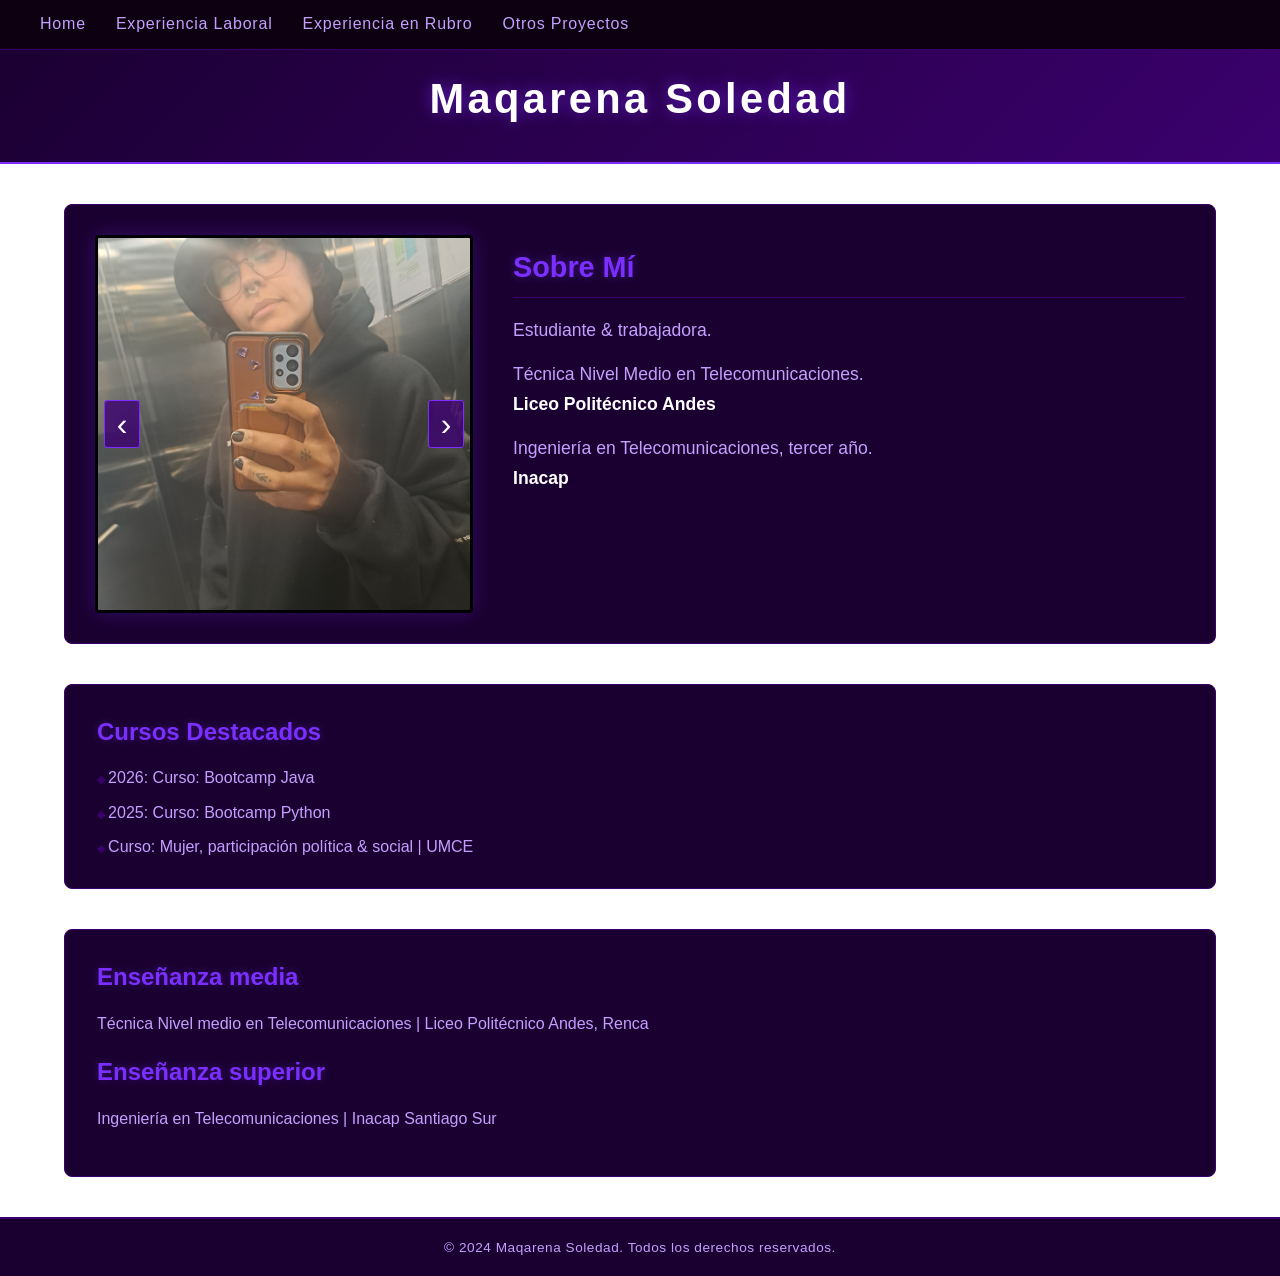
<file: index.html>
<!DOCTYPE html>
<html lang="es">
<head>
  <meta charset="UTF-8">
  <meta name="viewport" content="width=device-width, initial-scale=1.0">
  <title>Curriculum - Maqarena Soledad</title>
  <link rel="stylesheet" href="./estilos.css" type="text/css">
</head>

<body>

  <header>
    <nav>
      <ul>
        <li><a href="./index.html">Home</a></li>
        <li><a href="./experiencialaboral.html">Experiencia Laboral</a></li>
        <li><a href="./experienciaenrubro.html">Experiencia en Rubro</a></li>
        <li><a href="./otrosproyectos.html">Otros Proyectos</a></li>
      </ul>
    </nav>
    <h1>Maqarena Soledad</h1>
  </header>

  <main>

    <!-- SECCIÓN PRINCIPAL: carrusel + sobre mí en tabla -->
    <section class="hero-section">
      <div class="hero-table">

        <!-- Columna izquierda: carrusel -->
        <div class="hero-left">
          <div class="carousel">
            <div class="slides" id="slides">
              <div class="slide">
                <img src="./foto2.jpg" alt="Mi foto profesional">
              </div>
              <div class="slide">
                <img src="./foto1.jpg" alt="Proyecto 1">
              </div>
                <div class="slide">
                <img src="./foto3.jpg" alt="Proyecto 1">
              </div>
            </div>
            <button class="btn-prev" onclick="move(-1)">&#8249;</button>
            <button class="btn-next" onclick="move(1)">&#8250;</button>
          </div>
        </div>

        <!-- Columna derecha: Sobre mí -->
        <div class="hero-right">
          <h2>Sobre Mí</h2>
          <p>Estudiante &amp; trabajadora.</p>
          <p>Técnica Nivel Medio en Telecomunicaciones.<br>
             <span class="school">Liceo Politécnico Andes</span></p>
          <p>Ingeniería en Telecomunicaciones, tercer año.<br>
             <span class="school">Inacap</span></p>
        </div>

      </div>
    </section>

    <!-- Cursos destacados -->
    <section class="card-section">
      <h2>Cursos Destacados</h2>
      <ul>
        <li><a href="./restapi.html">2026: Curso: Bootcamp Java</a></li>

        <li><a href="#">2025: Curso: Bootcamp Python</a></li>

        <li><a href="#">Curso: Mujer, participación política &amp; social | UMCE</a></li>
      </ul>
    </section>

    <!-- Diplomas -->
    <section class="card-section">
      <h2>Enseñanza media</h2>
      <p>Técnica Nivel medio en Telecomunicaciones | Liceo Politécnico Andes, Renca</p>
      <h2>Enseñanza superior</h2>
      <p>Ingeniería en Telecomunicaciones | Inacap Santiago Sur</p>
    </section>

  </main>

  <footer>
    <p>&copy; 2024 Maqarena Soledad. Todos los derechos reservados.</p>
  </footer>

  <script src="./carousel.js"></script>
</body>
</html>
</file>
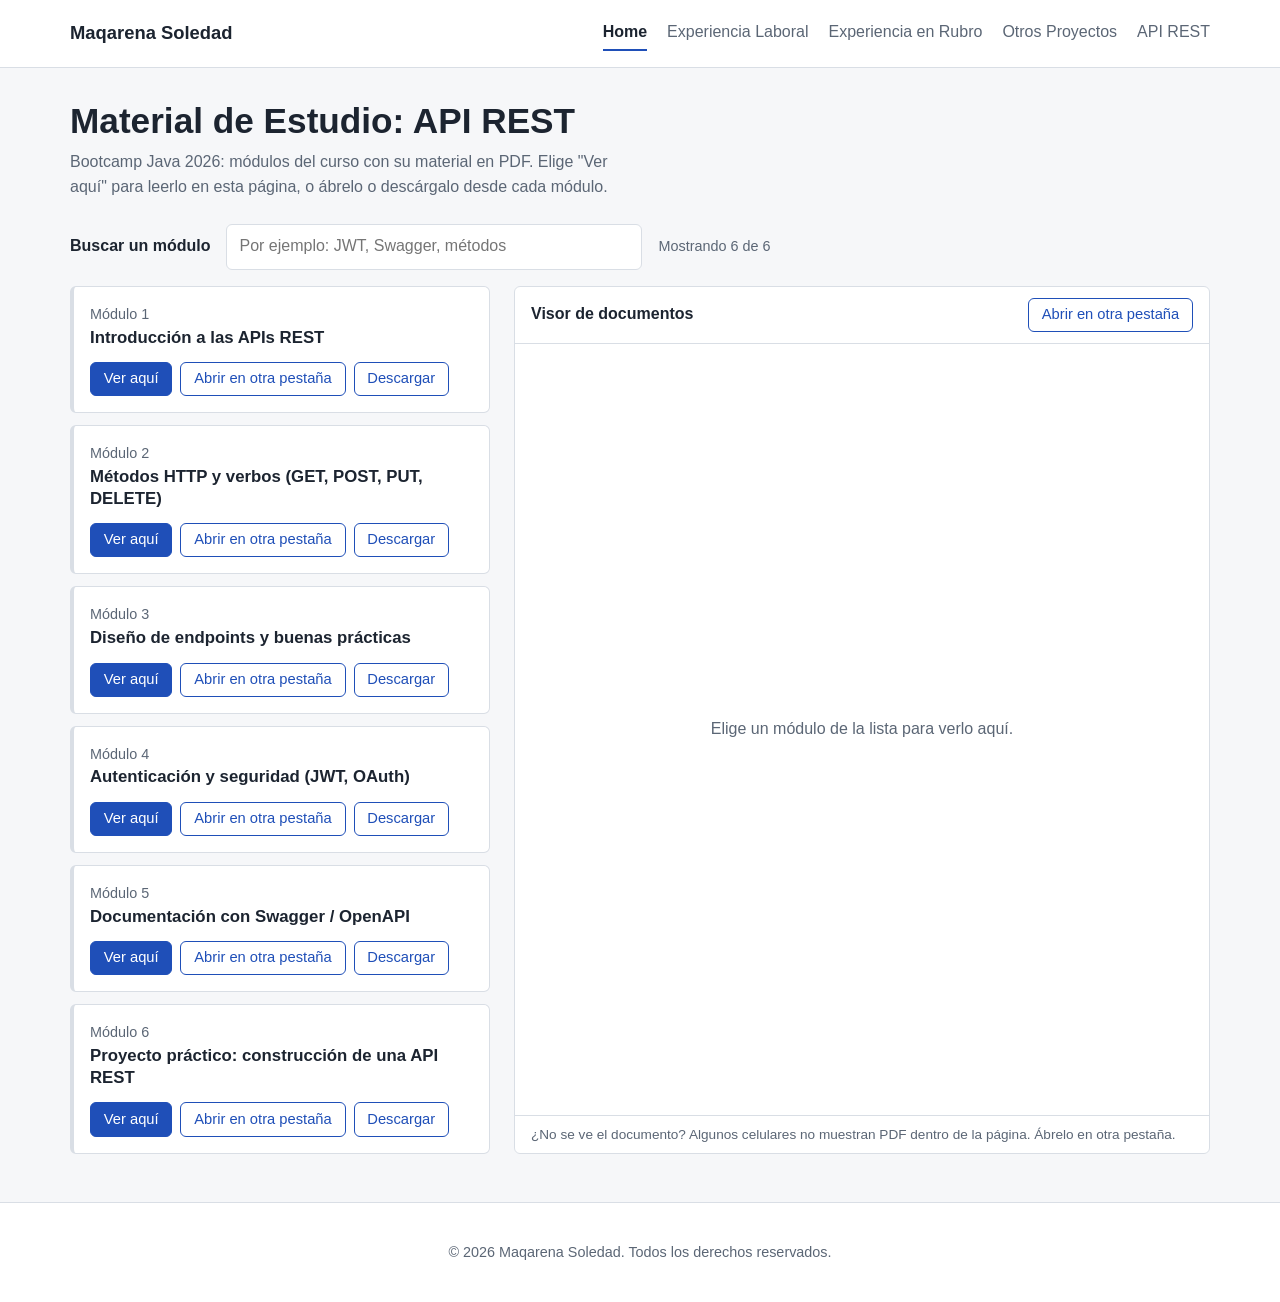
<file: pdfs/index.html>
<!DOCTYPE html>
<html lang="es">
<head>
    <meta charset="UTF-8">
    <meta name="viewport" content="width=device-width, initial-scale=1.0">
    <title>API REST - Material de Estudio - Maqarena Soledad</title>
    <style>
        :root {
            --bg: #f6f7f9;
            --surface: #ffffff;
            --ink: #1c2430;
            --muted: #5b6675;
            --line: #d9dee5;
            --accent: #1f4fb8;
        }

        * { box-sizing: border-box; }

        html { color-scheme: light; }

        body {
            margin: 0;
            background: var(--bg);
            color: var(--ink);
            font: 16px/1.55 "Segoe UI", Roboto, "Helvetica Neue", Arial, sans-serif;
        }

        a { color: var(--accent); }

        :focus-visible {
            outline: 3px solid var(--accent);
            outline-offset: 2px;
        }

        .wrap { max-width: 1180px; margin: 0 auto; }

        /* ---------- Encabezado y navegación ---------- */
        .site-header {
            background: var(--surface);
            border-bottom: 1px solid var(--line);
        }

        .site-header .wrap {
            display: flex;
            flex-wrap: wrap;
            align-items: center;
            justify-content: space-between;
            gap: 0.75rem 2rem;
            padding: 1rem 1.25rem;
        }

        .brand {
            font-weight: 700;
            font-size: 1.15rem;
            color: var(--ink);
            text-decoration: none;
        }

        .site-nav ul {
            list-style: none;
            margin: 0;
            padding: 0;
            display: flex;
            flex-wrap: wrap;
            gap: 0.25rem 1.25rem;
        }

        .site-nav a {
            display: inline-block;
            padding: 0.25rem 0;
            color: var(--muted);
            text-decoration: none;
            border-bottom: 2px solid transparent;
        }

        .site-nav a:hover { color: var(--ink); }

        .site-nav a[aria-current="page"] {
            color: var(--ink);
            font-weight: 600;
            border-bottom-color: var(--accent);
        }

        /* ---------- Contenido ---------- */
        .page { padding: 2rem 1.25rem 3rem; }

        h1 {
            margin: 0 0 0.5rem;
            font-size: clamp(1.6rem, 3vw, 2.2rem);
            line-height: 1.2;
        }

        .intro {
            margin: 0 0 1.5rem;
            max-width: 62ch;
            color: var(--muted);
        }

        .toolbar {
            display: flex;
            flex-wrap: wrap;
            align-items: center;
            gap: 0.5rem 1rem;
            margin-bottom: 1rem;
        }

        .toolbar label { font-weight: 600; }

        .toolbar input {
            flex: 1 1 16rem;
            max-width: 26rem;
            padding: 0.6rem 0.75rem;
            font: inherit;
            color: var(--ink);
            background: var(--surface);
            border: 1px solid var(--line);
            border-radius: 6px;
        }

        .count {
            margin: 0;
            font-size: 0.9rem;
            color: var(--muted);
        }

        .layout {
            display: grid;
            grid-template-columns: minmax(0, 420px) minmax(0, 1fr);
            gap: 1.5rem;
            align-items: start;
        }

        /* ---------- Lista de documentos ---------- */
        .docs {
            list-style: none;
            margin: 0;
            padding: 0;
            display: grid;
            gap: 0.75rem;
        }

        .doc {
            padding: 1rem;
            background: var(--surface);
            border: 1px solid var(--line);
            border-left: 4px solid var(--line);
            border-radius: 6px;
        }

        .doc[data-active="true"] { border-left-color: var(--accent); }

        .doc[hidden] { display: none; }

        .doc-modulo {
            margin: 0;
            font-size: 0.9rem;
            color: var(--muted);
        }

        .doc-titulo {
            margin: 0.1rem 0 0;
            font-size: 1.05rem;
            line-height: 1.3;
        }

        .doc-desc {
            margin: 0.4rem 0 0;
            font-size: 0.95rem;
            color: var(--muted);
        }

        .actions {
            display: flex;
            flex-wrap: wrap;
            gap: 0.5rem;
            margin-top: 0.85rem;
        }

        .btn {
            display: inline-block;
            padding: 0.45rem 0.8rem;
            font: inherit;
            font-size: 0.92rem;
            line-height: 1.2;
            color: var(--accent);
            text-decoration: none;
            background: var(--surface);
            border: 1px solid var(--accent);
            border-radius: 6px;
            cursor: pointer;
        }

        .btn:hover { background: #eaf0fb; }

        .btn-primary {
            color: #ffffff;
            background: var(--accent);
        }

        .btn-primary:hover { background: #173e94; }

        .empty {
            margin: 0;
            padding: 1rem;
            color: var(--muted);
            background: var(--surface);
            border: 1px dashed var(--line);
            border-radius: 6px;
        }

        /* ---------- Visor ---------- */
        .viewer {
            position: sticky;
            top: 1rem;
            display: flex;
            flex-direction: column;
            height: calc(100vh - 2rem);
            min-height: 420px;
            overflow: hidden;
            background: var(--surface);
            border: 1px solid var(--line);
            border-radius: 6px;
        }

        .viewer-bar {
            display: flex;
            flex-wrap: wrap;
            align-items: center;
            justify-content: space-between;
            gap: 0.5rem 1rem;
            padding: 0.7rem 1rem;
            border-bottom: 1px solid var(--line);
        }

        .viewer-title {
            margin: 0;
            font-size: 1rem;
        }

        .viewer-title:focus { outline: none; }

        .viewer-frame {
            flex: 1;
            width: 100%;
            border: 0;
            background: #eef0f3;
        }

        .viewer-frame[hidden] { display: none; }

        .viewer-empty {
            flex: 1;
            display: grid;
            place-items: center;
            padding: 2rem;
            text-align: center;
            color: var(--muted);
        }

        .viewer-empty[hidden] { display: none; }

        .viewer-note {
            margin: 0;
            padding: 0.5rem 1rem;
            font-size: 0.85rem;
            color: var(--muted);
            border-top: 1px solid var(--line);
        }

        .site-footer {
            padding: 1.5rem 1.25rem;
            text-align: center;
            font-size: 0.9rem;
            color: var(--muted);
            border-top: 1px solid var(--line);
            background: var(--surface);
        }

        @media (max-width: 900px) {
            .layout { grid-template-columns: 1fr; }

            .viewer {
                position: static;
                height: 75vh;
            }
        }
    </style>
</head>
<body>

<header class="site-header">
    <div class="wrap">
        <a class="brand" href="index.html">Maqarena Soledad</a>
        <nav class="site-nav" aria-label="Principal">
            <ul>
                <li><a href="index.html">Home</a></li>
                <li><a href="experiencialaboral.html">Experiencia Laboral</a></li>
                <li><a href="experienciaenrubro.html">Experiencia en Rubro</a></li>
                <li><a href="otrosproyectos.html">Otros Proyectos</a></li>
                <li><a href="restapi.html">API REST</a></li>
            </ul>
        </nav>
    </div>
</header>

<main class="wrap page">
    <h1>Material de Estudio: API REST</h1>
    <p class="intro">
        Bootcamp Java 2026: módulos del curso con su material en PDF.
        Elige "Ver aquí" para leerlo en esta página, o ábrelo o descárgalo desde cada módulo.
    </p>

    <div class="toolbar">
        <label for="buscador">Buscar un módulo</label>
        <input id="buscador" type="search" placeholder="Por ejemplo: JWT, Swagger, métodos" autocomplete="off">
        <p class="count" id="contador" aria-live="polite"></p>
    </div>

    <noscript>
        <p class="empty">Para ver la lista de documentos necesitas activar JavaScript en tu navegador.</p>
    </noscript>

    <div class="layout">
        <ol class="docs" id="lista"></ol>

        <section class="viewer" aria-labelledby="visor-titulo">
            <div class="viewer-bar">
                <h2 class="viewer-title" id="visor-titulo" tabindex="-1">Visor de documentos</h2>
                <a class="btn" id="visor-abrir" href="#" target="_blank" rel="noopener" hidden>Abrir en otra pestaña</a>
            </div>
            <div class="viewer-empty" id="visor-vacio">
                <p>Elige un módulo de la lista para verlo aquí.</p>
            </div>
            <iframe class="viewer-frame" id="visor-marco" title="Documento PDF seleccionado" hidden></iframe>
            <p class="viewer-note">¿No se ve el documento? Algunos celulares no muestran PDF dentro de la página. Ábrelo en otra pestaña.</p>
        </section>
    </div>
</main>

<footer class="site-footer">
    <p>&copy; <span id="anio"></span> Maqarena Soledad. Todos los derechos reservados.</p>
</footer>

<script>
    /* ==========================================================
       AQUÍ AGREGAS TUS PDF
       Cada documento es una línea con estos datos:
         modulo:      etiqueta corta (opcional), por ejemplo "Módulo 1"
         titulo:      nombre que se muestra
         archivo:     ruta del PDF dentro de tu repositorio
         descripcion: texto breve (opcional)
       Para agregar otro, copia una línea completa y cambia los datos.
       Consejo: nombra los archivos sin espacios, tildes ni mayúsculas
       (por ejemplo: modulo1-introduccion-api-rest.pdf).
       ========================================================== */
    const DOCUMENTOS = [
        { modulo: "Módulo 1", titulo: "Introducción a las APIs REST",                     archivo: "pdfs/modulo1-introduccion-api-rest.pdf" },
        { modulo: "Módulo 2", titulo: "Métodos HTTP y verbos (GET, POST, PUT, DELETE)",   archivo: "pdfs/modulo2-metodos-http.pdf" },
        { modulo: "Módulo 3", titulo: "Diseño de endpoints y buenas prácticas",           archivo: "pdfs/modulo3-diseno-endpoints.pdf" },
        { modulo: "Módulo 4", titulo: "Autenticación y seguridad (JWT, OAuth)",           archivo: "pdfs/modulo4-autenticacion-seguridad.pdf" },
        { modulo: "Módulo 5", titulo: "Documentación con Swagger / OpenAPI",              archivo: "pdfs/modulo5-swagger-openapi.pdf" },
        { modulo: "Módulo 6", titulo: "Proyecto práctico: construcción de una API REST", archivo: "pdfs/modulo6-proyecto-practico.pdf" }
    ];

    /* ---------- A partir de aquí no necesitas cambiar nada ---------- */

    const lista    = document.getElementById('lista');
    const buscador = document.getElementById('buscador');
    const contador = document.getElementById('contador');
    const visorTitulo = document.getElementById('visor-titulo');
    const visorAbrir  = document.getElementById('visor-abrir');
    const visorMarco  = document.getElementById('visor-marco');
    const visorVacio  = document.getElementById('visor-vacio');

    const prefiereMenosMovimiento = window.matchMedia('(prefers-reduced-motion: reduce)').matches;
    const pantallaAngosta = window.matchMedia('(max-width: 900px)');

    function crear(etiqueta, clase, texto) {
        const nodo = document.createElement(etiqueta);
        if (clase) nodo.className = clase;
        if (texto !== undefined) nodo.textContent = texto;
        return nodo;
    }

    function normalizar(texto) {
        return texto.toLowerCase().normalize('NFD').replace(/[\u0300-\u036f]/g, '');
    }

    function crearBoton(texto, clase) {
        const boton = crear('button', clase, texto);
        boton.type = 'button';
        return boton;
    }

    function crearEnlace(texto, href, extra) {
        const enlace = crear('a', 'btn', texto);
        enlace.href = href;
        if (extra) extra(enlace);
        return enlace;
    }

    const elementos = DOCUMENTOS.map((doc, indice) => {
        const url = encodeURI(doc.archivo);
        const li = crear('li', 'doc');
        li.dataset.texto = normalizar([doc.modulo, doc.titulo, doc.descripcion].filter(Boolean).join(' '));

        if (doc.modulo) li.appendChild(crear('p', 'doc-modulo', doc.modulo));
        li.appendChild(crear('h2', 'doc-titulo', doc.titulo));
        if (doc.descripcion) li.appendChild(crear('p', 'doc-desc', doc.descripcion));

        const acciones = crear('div', 'actions');

        const verAqui = crearBoton('Ver aquí', 'btn btn-primary');
        verAqui.addEventListener('click', () => seleccionar(indice, true));

        const abrir = crearEnlace('Abrir en otra pestaña', url, (a) => {
            a.target = '_blank';
            a.rel = 'noopener';
        });

        const descargar = crearEnlace('Descargar', url, (a) => {
            a.setAttribute('download', '');
        });

        acciones.append(verAqui, abrir, descargar);
        li.appendChild(acciones);
        lista.appendChild(li);
        return li;
    });

    const mensajeVacio = crear('li', 'empty');
    mensajeVacio.hidden = true;
    lista.appendChild(mensajeVacio);

    function seleccionar(indice, desplazar) {
        const doc = DOCUMENTOS[indice];
        const url = encodeURI(doc.archivo);

        elementos.forEach((li, i) => {
            li.dataset.active = String(i === indice);
            if (i === indice) li.setAttribute('aria-current', 'true');
            else li.removeAttribute('aria-current');
        });

        visorTitulo.textContent = doc.modulo ? doc.modulo + ': ' + doc.titulo : doc.titulo;
        visorMarco.src = url;
        visorMarco.title = 'PDF: ' + doc.titulo;
        visorMarco.hidden = false;
        visorVacio.hidden = true;
        visorAbrir.href = url;
        visorAbrir.hidden = false;

        if (desplazar && pantallaAngosta.matches) {
            visorTitulo.scrollIntoView({ behavior: prefiereMenosMovimiento ? 'auto' : 'smooth', block: 'start' });
            visorTitulo.focus({ preventScroll: true });
        }
    }

    function filtrar() {
        const consulta = normalizar(buscador.value.trim());
        let visibles = 0;

        elementos.forEach((li) => {
            const coincide = !consulta || li.dataset.texto.includes(consulta);
            li.hidden = !coincide;
            if (coincide) visibles++;
        });

        if (DOCUMENTOS.length === 0) {
            mensajeVacio.textContent = 'Aún no hay documentos. Agrega tus PDF en la lista DOCUMENTOS de este archivo.';
            mensajeVacio.hidden = false;
            contador.textContent = '';
        } else if (visibles === 0) {
            mensajeVacio.textContent = 'Ningún módulo coincide con "' + buscador.value.trim() + '". Prueba con otra palabra.';
            mensajeVacio.hidden = false;
            contador.textContent = 'Mostrando 0 de ' + DOCUMENTOS.length;
        } else {
            mensajeVacio.hidden = true;
            contador.textContent = 'Mostrando ' + visibles + ' de ' + DOCUMENTOS.length;
        }
    }

    buscador.addEventListener('input', filtrar);
    filtrar();

    // Marca en el menú la página actual
    const paginaActual = location.pathname.split('/').pop() || 'index.html';
    document.querySelectorAll('.site-nav a').forEach((enlace) => {
        if (enlace.getAttribute('href') === paginaActual) enlace.setAttribute('aria-current', 'page');
    });

    document.getElementById('anio').textContent = new Date().getFullYear();
</script>

</body>
</html>
</file>
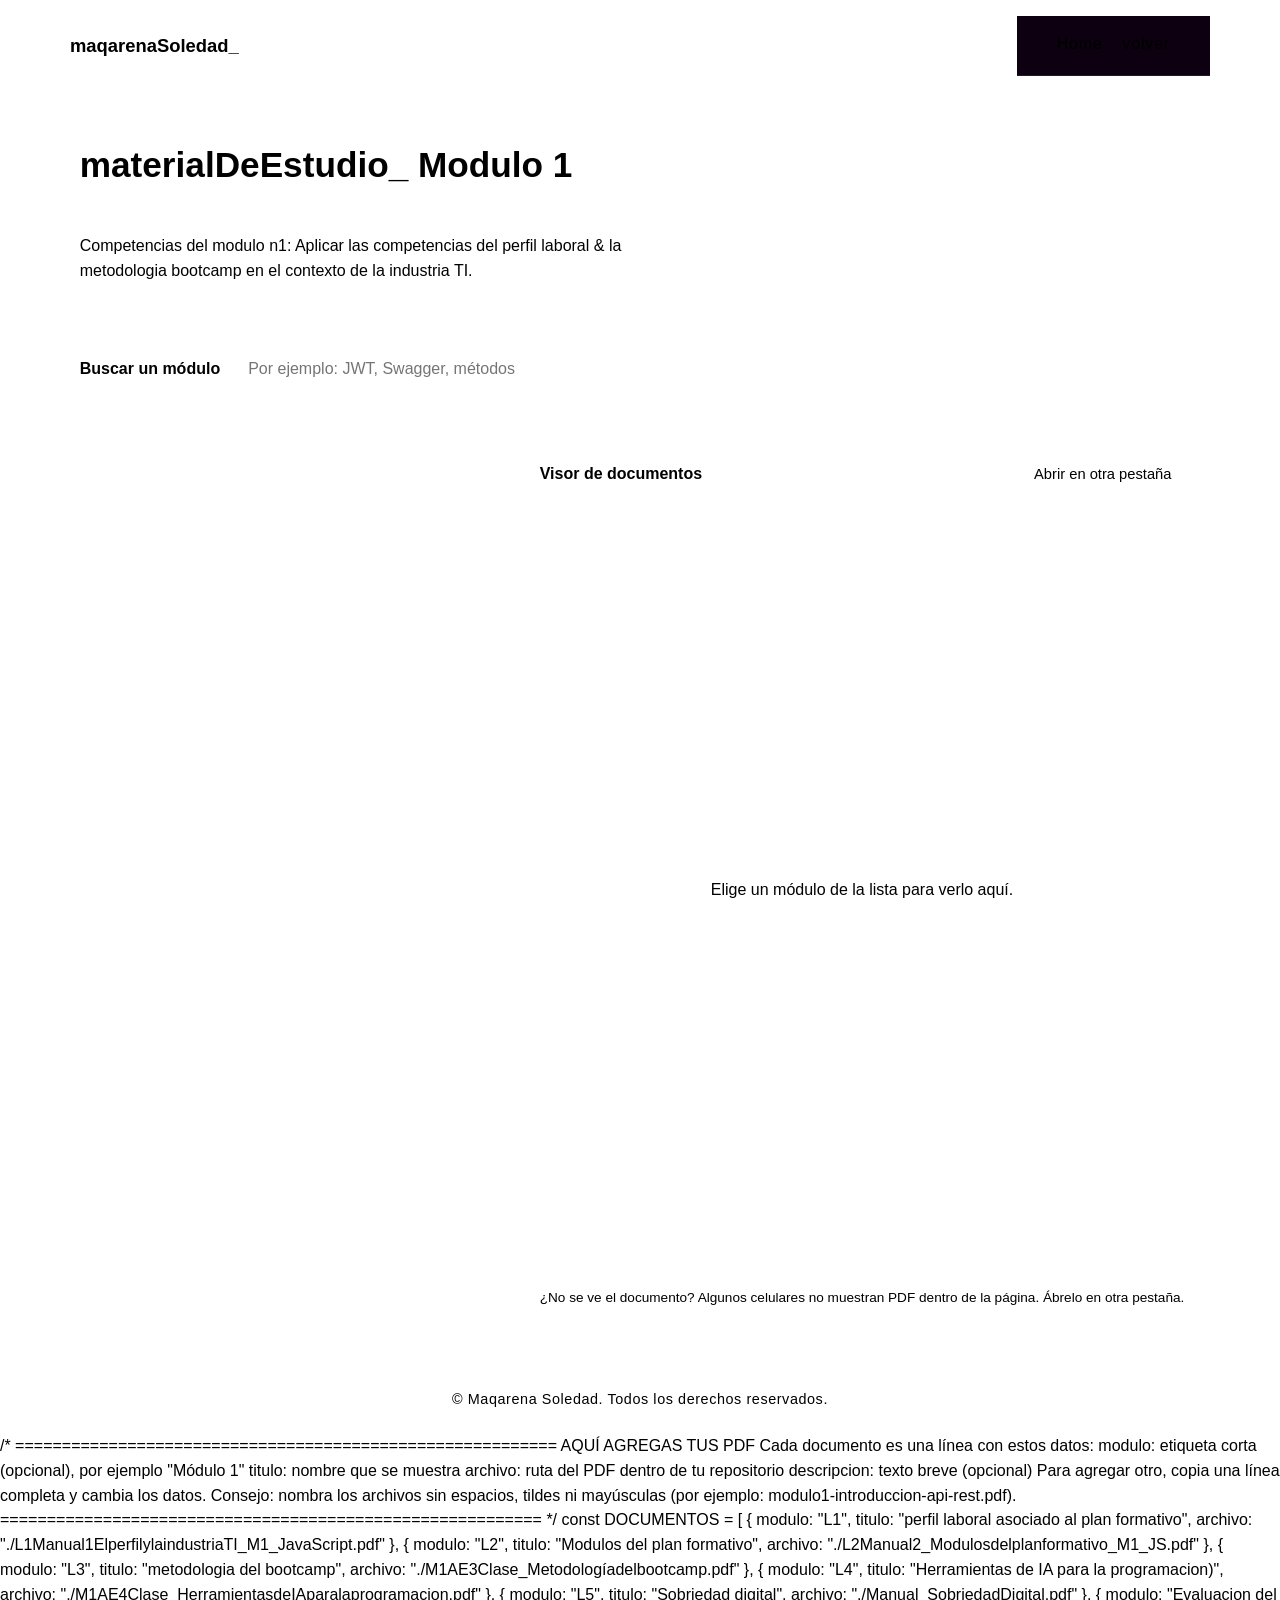
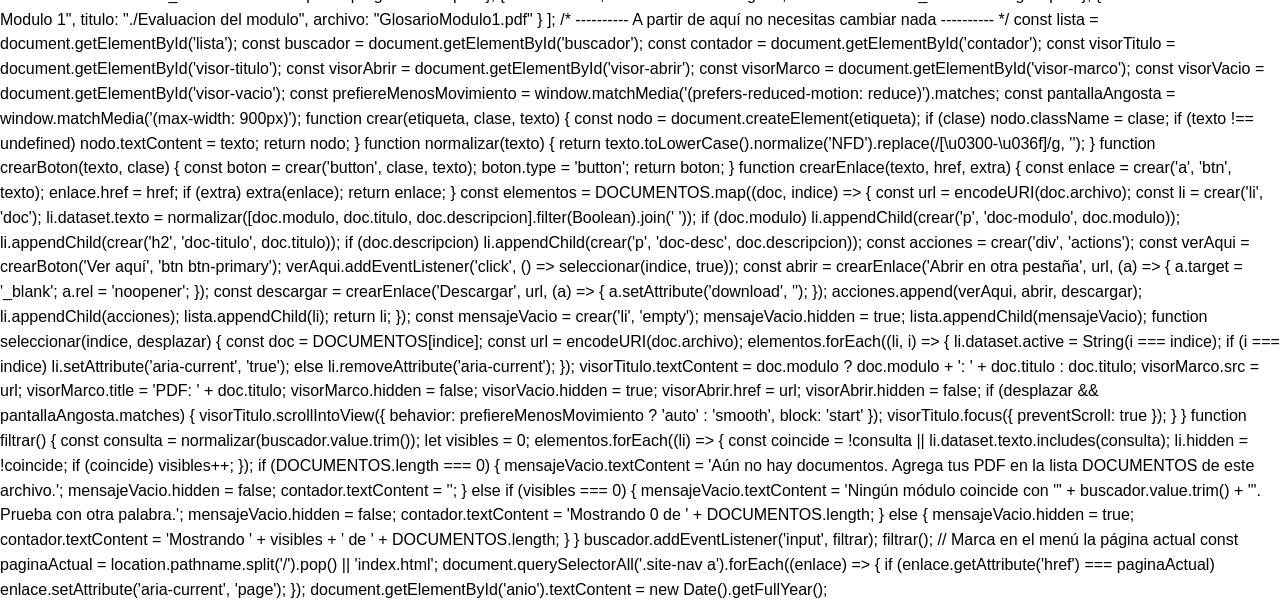
<file: pdfs/modulo1/index.html>
<!DOCTYPE html>
<html lang="es">
<head>
    <meta charset="UTF-8">
    <meta name="viewport" content="width=device-width, initial-scale=1.0">
    <title>API REST - Material de Estudio - Maqarena Soledad</title>
    <link rel="stylesheet" href="../../estilos.css" type="text/css">
</head>
<body>

<header class="site-header">
    <div class="wrap">
        <a class="brand" href="index.html">maqarenaSoledad_</a>
        <nav class="site-nav" aria-label="Principal">
            <ul>
                <li><a href="../../index.html">Home</a></li>
                <li><a href="../../restapi.html">volver</a></li>
            </ul>
        </nav>
    </div>
</header>

<main class="wrap page">
    <h1>materialDeEstudio_ Modulo 1</h1>
    <p class="intro">
       Competencias del modulo n1:
            Aplicar las competencias del perfil laboral & la metodologia bootcamp en el contexto de la industria TI.
    </p>

    <div class="toolbar">
        <label for="buscador">Buscar un módulo</label>
        <input id="buscador" type="search" placeholder="Por ejemplo: JWT, Swagger, métodos" autocomplete="off">
        <p class="count" id="contador" aria-live="polite"></p>
    </div>

    <noscript>
        <p class="empty">Para ver la lista de documentos necesitas activar JavaScript en tu navegador.</p>
    </noscript>

    <div class="layout">
        <ol class="docs" id="lista"></ol>

        <section class="viewer" aria-labelledby="visor-titulo">
            <div class="viewer-bar">
                <h2 class="viewer-title" id="visor-titulo" tabindex="-1">Visor de documentos</h2>
                <a class="btn" id="visor-abrir" href="#" target="_blank" rel="noopener" hidden>Abrir en otra pestaña</a>
            </div>
            <div class="viewer-empty" id="visor-vacio">
                <p>Elige un módulo de la lista para verlo aquí.</p>
            </div>
            <iframe class="viewer-frame" id="visor-marco" title="Documento PDF seleccionado" hidden></iframe>
            <p class="viewer-note">¿No se ve el documento? Algunos celulares no muestran PDF dentro de la página. Ábrelo en otra pestaña.</p>
        </section>
    </div>
</main>

<footer class="site-footer">
    <p>&copy; <span id="anio"></span> Maqarena Soledad. Todos los derechos reservados.</p>
</footer>


    /* ==========================================================
       AQUÍ AGREGAS TUS PDF
       Cada documento es una línea con estos datos:
         modulo:      etiqueta corta (opcional), por ejemplo "Módulo 1"
         titulo:      nombre que se muestra
         archivo:     ruta del PDF dentro de tu repositorio
         descripcion: texto breve (opcional)
       Para agregar otro, copia una línea completa y cambia los datos.
       Consejo: nombra los archivos sin espacios, tildes ni mayúsculas
       (por ejemplo: modulo1-introduccion-api-rest.pdf).
       ========================================================== */
    const DOCUMENTOS = [
        { modulo: "L1", titulo: "perfil laboral asociado al plan formativo", archivo: "./L1Manual1ElperfilylaindustriaTI_M1_JavaScript.pdf" },
        { modulo: "L2", titulo: "Modulos del plan formativo", archivo: "./L2Manual2_Modulosdelplanformativo_M1_JS.pdf" },
        { modulo: "L3", titulo: "metodologia del bootcamp", archivo: "./M1AE3Clase_Metodologíadelbootcamp.pdf" },
        { modulo: "L4", titulo: "Herramientas de IA para la programacion)", archivo: "./M1AE4Clase_HerramientasdeIAparalaprogramacion.pdf" },
        { modulo: "L5", titulo: "Sobriedad digital", archivo: "./Manual_SobriedadDigital.pdf" },
        { modulo: "Evaluacion del Modulo 1", titulo: "./Evaluacion del modulo", archivo: "GlosarioModulo1.pdf" }
    ];

    /* ---------- A partir de aquí no necesitas cambiar nada ---------- */

    const lista    = document.getElementById('lista');
    const buscador = document.getElementById('buscador');
    const contador = document.getElementById('contador');
    const visorTitulo = document.getElementById('visor-titulo');
    const visorAbrir  = document.getElementById('visor-abrir');
    const visorMarco  = document.getElementById('visor-marco');
    const visorVacio  = document.getElementById('visor-vacio');

    const prefiereMenosMovimiento = window.matchMedia('(prefers-reduced-motion: reduce)').matches;
    const pantallaAngosta = window.matchMedia('(max-width: 900px)');

    function crear(etiqueta, clase, texto) {
        const nodo = document.createElement(etiqueta);
        if (clase) nodo.className = clase;
        if (texto !== undefined) nodo.textContent = texto;
        return nodo;
    }

    function normalizar(texto) {
        return texto.toLowerCase().normalize('NFD').replace(/[\u0300-\u036f]/g, '');
    }

    function crearBoton(texto, clase) {
        const boton = crear('button', clase, texto);
        boton.type = 'button';
        return boton;
    }

    function crearEnlace(texto, href, extra) {
        const enlace = crear('a', 'btn', texto);
        enlace.href = href;
        if (extra) extra(enlace);
        return enlace;
    }

    const elementos = DOCUMENTOS.map((doc, indice) => {
        const url = encodeURI(doc.archivo);
        const li = crear('li', 'doc');
        li.dataset.texto = normalizar([doc.modulo, doc.titulo, doc.descripcion].filter(Boolean).join(' '));

        if (doc.modulo) li.appendChild(crear('p', 'doc-modulo', doc.modulo));
        li.appendChild(crear('h2', 'doc-titulo', doc.titulo));
        if (doc.descripcion) li.appendChild(crear('p', 'doc-desc', doc.descripcion));

        const acciones = crear('div', 'actions');

        const verAqui = crearBoton('Ver aquí', 'btn btn-primary');
        verAqui.addEventListener('click', () => seleccionar(indice, true));

        const abrir = crearEnlace('Abrir en otra pestaña', url, (a) => {
            a.target = '_blank';
            a.rel = 'noopener';
        });

        const descargar = crearEnlace('Descargar', url, (a) => {
            a.setAttribute('download', '');
        });

        acciones.append(verAqui, abrir, descargar);
        li.appendChild(acciones);
        lista.appendChild(li);
        return li;
    });

    const mensajeVacio = crear('li', 'empty');
    mensajeVacio.hidden = true;
    lista.appendChild(mensajeVacio);

    function seleccionar(indice, desplazar) {
        const doc = DOCUMENTOS[indice];
        const url = encodeURI(doc.archivo);

        elementos.forEach((li, i) => {
            li.dataset.active = String(i === indice);
            if (i === indice) li.setAttribute('aria-current', 'true');
            else li.removeAttribute('aria-current');
        });

        visorTitulo.textContent = doc.modulo ? doc.modulo + ': ' + doc.titulo : doc.titulo;
        visorMarco.src = url;
        visorMarco.title = 'PDF: ' + doc.titulo;
        visorMarco.hidden = false;
        visorVacio.hidden = true;
        visorAbrir.href = url;
        visorAbrir.hidden = false;

        if (desplazar && pantallaAngosta.matches) {
            visorTitulo.scrollIntoView({ behavior: prefiereMenosMovimiento ? 'auto' : 'smooth', block: 'start' });
            visorTitulo.focus({ preventScroll: true });
        }
    }

    function filtrar() {
        const consulta = normalizar(buscador.value.trim());
        let visibles = 0;

        elementos.forEach((li) => {
            const coincide = !consulta || li.dataset.texto.includes(consulta);
            li.hidden = !coincide;
            if (coincide) visibles++;
        });

        if (DOCUMENTOS.length === 0) {
            mensajeVacio.textContent = 'Aún no hay documentos. Agrega tus PDF en la lista DOCUMENTOS de este archivo.';
            mensajeVacio.hidden = false;
            contador.textContent = '';
        } else if (visibles === 0) {
            mensajeVacio.textContent = 'Ningún módulo coincide con "' + buscador.value.trim() + '". Prueba con otra palabra.';
            mensajeVacio.hidden = false;
            contador.textContent = 'Mostrando 0 de ' + DOCUMENTOS.length;
        } else {
            mensajeVacio.hidden = true;
            contador.textContent = 'Mostrando ' + visibles + ' de ' + DOCUMENTOS.length;
        }
    }

    buscador.addEventListener('input', filtrar);
    filtrar();

    // Marca en el menú la página actual
    const paginaActual = location.pathname.split('/').pop() || 'index.html';
    document.querySelectorAll('.site-nav a').forEach((enlace) => {
        if (enlace.getAttribute('href') === paginaActual) enlace.setAttribute('aria-current', 'page');
    });

    document.getElementById('anio').textContent = new Date().getFullYear();


</body>
</html>
</file>
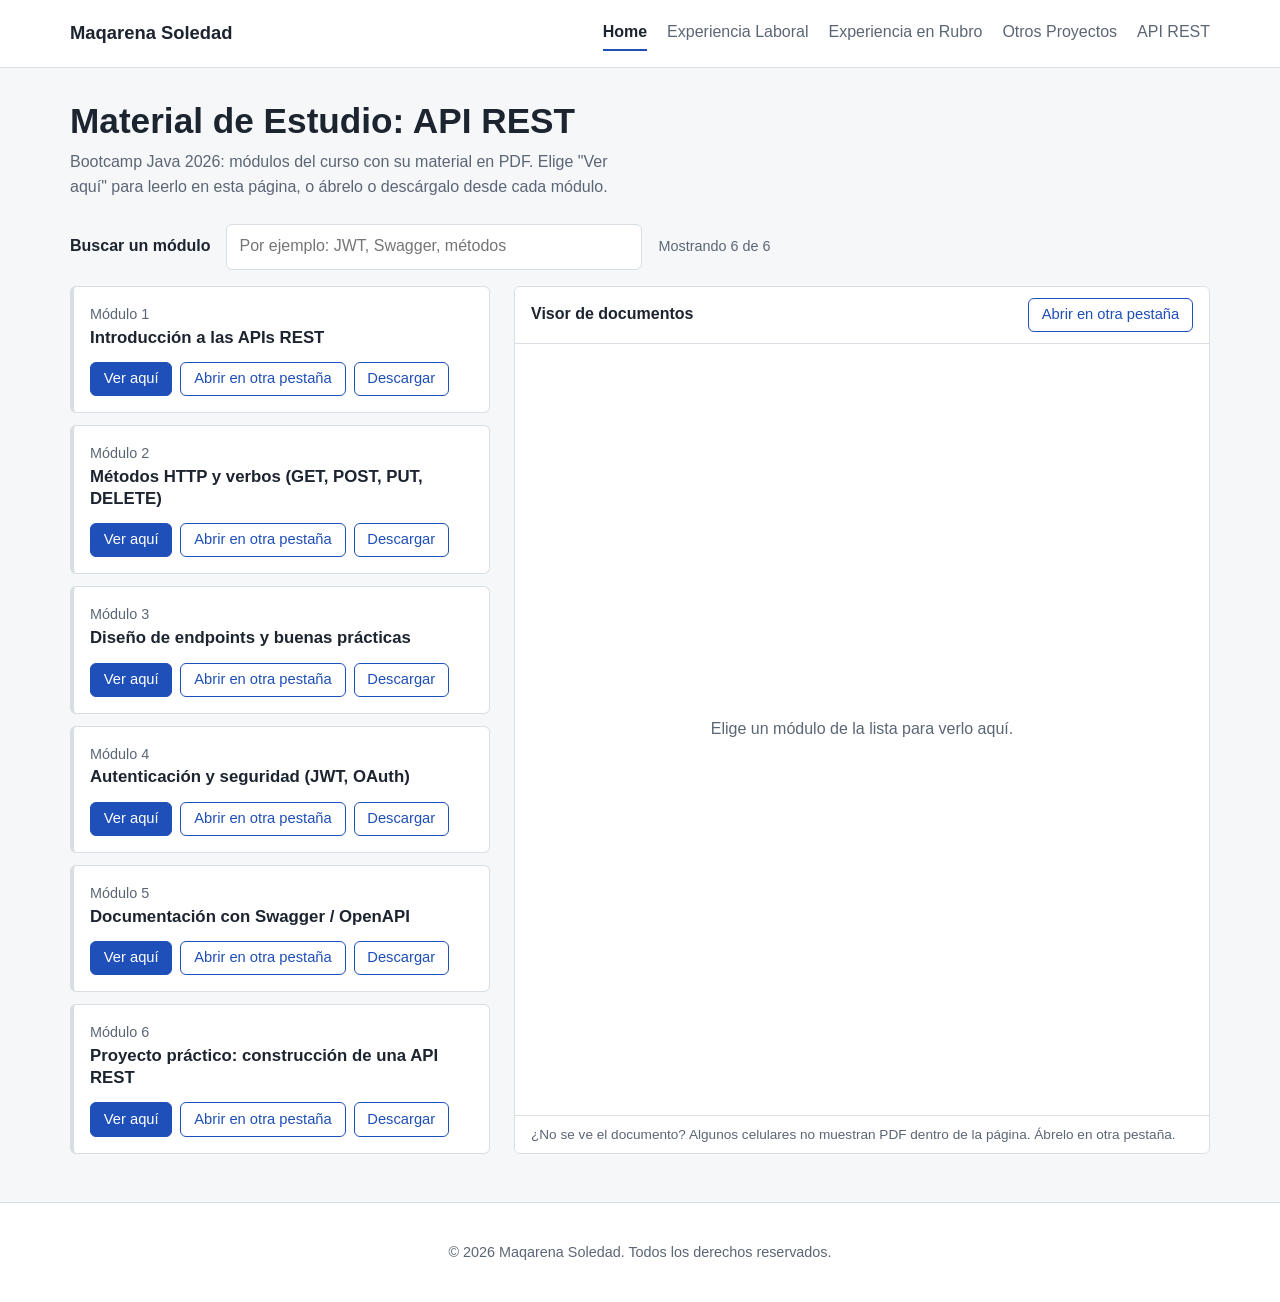
<file: pdfs/modulo2/index.html>
<!DOCTYPE html>
<html lang="es">
<head>
    <meta charset="UTF-8">
    <meta name="viewport" content="width=device-width, initial-scale=1.0">
    <title>API REST - Material de Estudio - Maqarena Soledad</title>
    <style>
        :root {
            --bg: #f6f7f9;
            --surface: #ffffff;
            --ink: #1c2430;
            --muted: #5b6675;
            --line: #d9dee5;
            --accent: #1f4fb8;
        }

        * { box-sizing: border-box; }

        html { color-scheme: light; }

        body {
            margin: 0;
            background: var(--bg);
            color: var(--ink);
            font: 16px/1.55 "Segoe UI", Roboto, "Helvetica Neue", Arial, sans-serif;
        }

        a { color: var(--accent); }

        :focus-visible {
            outline: 3px solid var(--accent);
            outline-offset: 2px;
        }

        .wrap { max-width: 1180px; margin: 0 auto; }

        /* ---------- Encabezado y navegación ---------- */
        .site-header {
            background: var(--surface);
            border-bottom: 1px solid var(--line);
        }

        .site-header .wrap {
            display: flex;
            flex-wrap: wrap;
            align-items: center;
            justify-content: space-between;
            gap: 0.75rem 2rem;
            padding: 1rem 1.25rem;
        }

        .brand {
            font-weight: 700;
            font-size: 1.15rem;
            color: var(--ink);
            text-decoration: none;
        }

        .site-nav ul {
            list-style: none;
            margin: 0;
            padding: 0;
            display: flex;
            flex-wrap: wrap;
            gap: 0.25rem 1.25rem;
        }

        .site-nav a {
            display: inline-block;
            padding: 0.25rem 0;
            color: var(--muted);
            text-decoration: none;
            border-bottom: 2px solid transparent;
        }

        .site-nav a:hover { color: var(--ink); }

        .site-nav a[aria-current="page"] {
            color: var(--ink);
            font-weight: 600;
            border-bottom-color: var(--accent);
        }

        /* ---------- Contenido ---------- */
        .page { padding: 2rem 1.25rem 3rem; }

        h1 {
            margin: 0 0 0.5rem;
            font-size: clamp(1.6rem, 3vw, 2.2rem);
            line-height: 1.2;
        }

        .intro {
            margin: 0 0 1.5rem;
            max-width: 62ch;
            color: var(--muted);
        }

        .toolbar {
            display: flex;
            flex-wrap: wrap;
            align-items: center;
            gap: 0.5rem 1rem;
            margin-bottom: 1rem;
        }

        .toolbar label { font-weight: 600; }

        .toolbar input {
            flex: 1 1 16rem;
            max-width: 26rem;
            padding: 0.6rem 0.75rem;
            font: inherit;
            color: var(--ink);
            background: var(--surface);
            border: 1px solid var(--line);
            border-radius: 6px;
        }

        .count {
            margin: 0;
            font-size: 0.9rem;
            color: var(--muted);
        }

        .layout {
            display: grid;
            grid-template-columns: minmax(0, 420px) minmax(0, 1fr);
            gap: 1.5rem;
            align-items: start;
        }

        /* ---------- Lista de documentos ---------- */
        .docs {
            list-style: none;
            margin: 0;
            padding: 0;
            display: grid;
            gap: 0.75rem;
        }

        .doc {
            padding: 1rem;
            background: var(--surface);
            border: 1px solid var(--line);
            border-left: 4px solid var(--line);
            border-radius: 6px;
        }

        .doc[data-active="true"] { border-left-color: var(--accent); }

        .doc[hidden] { display: none; }

        .doc-modulo {
            margin: 0;
            font-size: 0.9rem;
            color: var(--muted);
        }

        .doc-titulo {
            margin: 0.1rem 0 0;
            font-size: 1.05rem;
            line-height: 1.3;
        }

        .doc-desc {
            margin: 0.4rem 0 0;
            font-size: 0.95rem;
            color: var(--muted);
        }

        .actions {
            display: flex;
            flex-wrap: wrap;
            gap: 0.5rem;
            margin-top: 0.85rem;
        }

        .btn {
            display: inline-block;
            padding: 0.45rem 0.8rem;
            font: inherit;
            font-size: 0.92rem;
            line-height: 1.2;
            color: var(--accent);
            text-decoration: none;
            background: var(--surface);
            border: 1px solid var(--accent);
            border-radius: 6px;
            cursor: pointer;
        }

        .btn:hover { background: #eaf0fb; }

        .btn-primary {
            color: #ffffff;
            background: var(--accent);
        }

        .btn-primary:hover { background: #173e94; }

        .empty {
            margin: 0;
            padding: 1rem;
            color: var(--muted);
            background: var(--surface);
            border: 1px dashed var(--line);
            border-radius: 6px;
        }

        /* ---------- Visor ---------- */
        .viewer {
            position: sticky;
            top: 1rem;
            display: flex;
            flex-direction: column;
            height: calc(100vh - 2rem);
            min-height: 420px;
            overflow: hidden;
            background: var(--surface);
            border: 1px solid var(--line);
            border-radius: 6px;
        }

        .viewer-bar {
            display: flex;
            flex-wrap: wrap;
            align-items: center;
            justify-content: space-between;
            gap: 0.5rem 1rem;
            padding: 0.7rem 1rem;
            border-bottom: 1px solid var(--line);
        }

        .viewer-title {
            margin: 0;
            font-size: 1rem;
        }

        .viewer-title:focus { outline: none; }

        .viewer-frame {
            flex: 1;
            width: 100%;
            border: 0;
            background: #eef0f3;
        }

        .viewer-frame[hidden] { display: none; }

        .viewer-empty {
            flex: 1;
            display: grid;
            place-items: center;
            padding: 2rem;
            text-align: center;
            color: var(--muted);
        }

        .viewer-empty[hidden] { display: none; }

        .viewer-note {
            margin: 0;
            padding: 0.5rem 1rem;
            font-size: 0.85rem;
            color: var(--muted);
            border-top: 1px solid var(--line);
        }

        .site-footer {
            padding: 1.5rem 1.25rem;
            text-align: center;
            font-size: 0.9rem;
            color: var(--muted);
            border-top: 1px solid var(--line);
            background: var(--surface);
        }

        @media (max-width: 900px) {
            .layout { grid-template-columns: 1fr; }

            .viewer {
                position: static;
                height: 75vh;
            }
        }
    </style>
</head>
<body>

<header class="site-header">
    <div class="wrap">
        <a class="brand" href="index.html">Maqarena Soledad</a>
        <nav class="site-nav" aria-label="Principal">
            <ul>
                <li><a href="index.html">Home</a></li>
                <li><a href="experiencialaboral.html">Experiencia Laboral</a></li>
                <li><a href="experienciaenrubro.html">Experiencia en Rubro</a></li>
                <li><a href="otrosproyectos.html">Otros Proyectos</a></li>
                <li><a href="restapi.html">API REST</a></li>
            </ul>
        </nav>
    </div>
</header>

<main class="wrap page">
    <h1>Material de Estudio: API REST</h1>
    <p class="intro">
        Bootcamp Java 2026: módulos del curso con su material en PDF.
        Elige "Ver aquí" para leerlo en esta página, o ábrelo o descárgalo desde cada módulo.
    </p>

    <div class="toolbar">
        <label for="buscador">Buscar un módulo</label>
        <input id="buscador" type="search" placeholder="Por ejemplo: JWT, Swagger, métodos" autocomplete="off">
        <p class="count" id="contador" aria-live="polite"></p>
    </div>

    <noscript>
        <p class="empty">Para ver la lista de documentos necesitas activar JavaScript en tu navegador.</p>
    </noscript>

    <div class="layout">
        <ol class="docs" id="lista"></ol>

        <section class="viewer" aria-labelledby="visor-titulo">
            <div class="viewer-bar">
                <h2 class="viewer-title" id="visor-titulo" tabindex="-1">Visor de documentos</h2>
                <a class="btn" id="visor-abrir" href="#" target="_blank" rel="noopener" hidden>Abrir en otra pestaña</a>
            </div>
            <div class="viewer-empty" id="visor-vacio">
                <p>Elige un módulo de la lista para verlo aquí.</p>
            </div>
            <iframe class="viewer-frame" id="visor-marco" title="Documento PDF seleccionado" hidden></iframe>
            <p class="viewer-note">¿No se ve el documento? Algunos celulares no muestran PDF dentro de la página. Ábrelo en otra pestaña.</p>
        </section>
    </div>
</main>

<footer class="site-footer">
    <p>&copy; <span id="anio"></span> Maqarena Soledad. Todos los derechos reservados.</p>
</footer>

<script>
    /* ==========================================================
       AQUÍ AGREGAS TUS PDF
       Cada documento es una línea con estos datos:
         modulo:      etiqueta corta (opcional), por ejemplo "Módulo 1"
         titulo:      nombre que se muestra
         archivo:     ruta del PDF dentro de tu repositorio
         descripcion: texto breve (opcional)
       Para agregar otro, copia una línea completa y cambia los datos.
       Consejo: nombra los archivos sin espacios, tildes ni mayúsculas
       (por ejemplo: modulo1-introduccion-api-rest.pdf).
       ========================================================== */
    const DOCUMENTOS = [
        { modulo: "Módulo 1", titulo: "Introducción a las APIs REST",                     archivo: "pdfs/modulo1-introduccion-api-rest.pdf" },
        { modulo: "Módulo 2", titulo: "Métodos HTTP y verbos (GET, POST, PUT, DELETE)",   archivo: "pdfs/modulo2-metodos-http.pdf" },
        { modulo: "Módulo 3", titulo: "Diseño de endpoints y buenas prácticas",           archivo: "pdfs/modulo3-diseno-endpoints.pdf" },
        { modulo: "Módulo 4", titulo: "Autenticación y seguridad (JWT, OAuth)",           archivo: "pdfs/modulo4-autenticacion-seguridad.pdf" },
        { modulo: "Módulo 5", titulo: "Documentación con Swagger / OpenAPI",              archivo: "pdfs/modulo5-swagger-openapi.pdf" },
        { modulo: "Módulo 6", titulo: "Proyecto práctico: construcción de una API REST", archivo: "pdfs/modulo6-proyecto-practico.pdf" }
    ];

    /* ---------- A partir de aquí no necesitas cambiar nada ---------- */

    const lista    = document.getElementById('lista');
    const buscador = document.getElementById('buscador');
    const contador = document.getElementById('contador');
    const visorTitulo = document.getElementById('visor-titulo');
    const visorAbrir  = document.getElementById('visor-abrir');
    const visorMarco  = document.getElementById('visor-marco');
    const visorVacio  = document.getElementById('visor-vacio');

    const prefiereMenosMovimiento = window.matchMedia('(prefers-reduced-motion: reduce)').matches;
    const pantallaAngosta = window.matchMedia('(max-width: 900px)');

    function crear(etiqueta, clase, texto) {
        const nodo = document.createElement(etiqueta);
        if (clase) nodo.className = clase;
        if (texto !== undefined) nodo.textContent = texto;
        return nodo;
    }

    function normalizar(texto) {
        return texto.toLowerCase().normalize('NFD').replace(/[\u0300-\u036f]/g, '');
    }

    function crearBoton(texto, clase) {
        const boton = crear('button', clase, texto);
        boton.type = 'button';
        return boton;
    }

    function crearEnlace(texto, href, extra) {
        const enlace = crear('a', 'btn', texto);
        enlace.href = href;
        if (extra) extra(enlace);
        return enlace;
    }

    const elementos = DOCUMENTOS.map((doc, indice) => {
        const url = encodeURI(doc.archivo);
        const li = crear('li', 'doc');
        li.dataset.texto = normalizar([doc.modulo, doc.titulo, doc.descripcion].filter(Boolean).join(' '));

        if (doc.modulo) li.appendChild(crear('p', 'doc-modulo', doc.modulo));
        li.appendChild(crear('h2', 'doc-titulo', doc.titulo));
        if (doc.descripcion) li.appendChild(crear('p', 'doc-desc', doc.descripcion));

        const acciones = crear('div', 'actions');

        const verAqui = crearBoton('Ver aquí', 'btn btn-primary');
        verAqui.addEventListener('click', () => seleccionar(indice, true));

        const abrir = crearEnlace('Abrir en otra pestaña', url, (a) => {
            a.target = '_blank';
            a.rel = 'noopener';
        });

        const descargar = crearEnlace('Descargar', url, (a) => {
            a.setAttribute('download', '');
        });

        acciones.append(verAqui, abrir, descargar);
        li.appendChild(acciones);
        lista.appendChild(li);
        return li;
    });

    const mensajeVacio = crear('li', 'empty');
    mensajeVacio.hidden = true;
    lista.appendChild(mensajeVacio);

    function seleccionar(indice, desplazar) {
        const doc = DOCUMENTOS[indice];
        const url = encodeURI(doc.archivo);

        elementos.forEach((li, i) => {
            li.dataset.active = String(i === indice);
            if (i === indice) li.setAttribute('aria-current', 'true');
            else li.removeAttribute('aria-current');
        });

        visorTitulo.textContent = doc.modulo ? doc.modulo + ': ' + doc.titulo : doc.titulo;
        visorMarco.src = url;
        visorMarco.title = 'PDF: ' + doc.titulo;
        visorMarco.hidden = false;
        visorVacio.hidden = true;
        visorAbrir.href = url;
        visorAbrir.hidden = false;

        if (desplazar && pantallaAngosta.matches) {
            visorTitulo.scrollIntoView({ behavior: prefiereMenosMovimiento ? 'auto' : 'smooth', block: 'start' });
            visorTitulo.focus({ preventScroll: true });
        }
    }

    function filtrar() {
        const consulta = normalizar(buscador.value.trim());
        let visibles = 0;

        elementos.forEach((li) => {
            const coincide = !consulta || li.dataset.texto.includes(consulta);
            li.hidden = !coincide;
            if (coincide) visibles++;
        });

        if (DOCUMENTOS.length === 0) {
            mensajeVacio.textContent = 'Aún no hay documentos. Agrega tus PDF en la lista DOCUMENTOS de este archivo.';
            mensajeVacio.hidden = false;
            contador.textContent = '';
        } else if (visibles === 0) {
            mensajeVacio.textContent = 'Ningún módulo coincide con "' + buscador.value.trim() + '". Prueba con otra palabra.';
            mensajeVacio.hidden = false;
            contador.textContent = 'Mostrando 0 de ' + DOCUMENTOS.length;
        } else {
            mensajeVacio.hidden = true;
            contador.textContent = 'Mostrando ' + visibles + ' de ' + DOCUMENTOS.length;
        }
    }

    buscador.addEventListener('input', filtrar);
    filtrar();

    // Marca en el menú la página actual
    const paginaActual = location.pathname.split('/').pop() || 'index.html';
    document.querySelectorAll('.site-nav a').forEach((enlace) => {
        if (enlace.getAttribute('href') === paginaActual) enlace.setAttribute('aria-current', 'page');
    });

    document.getElementById('anio').textContent = new Date().getFullYear();
</script>

</body>
</html>
</file>
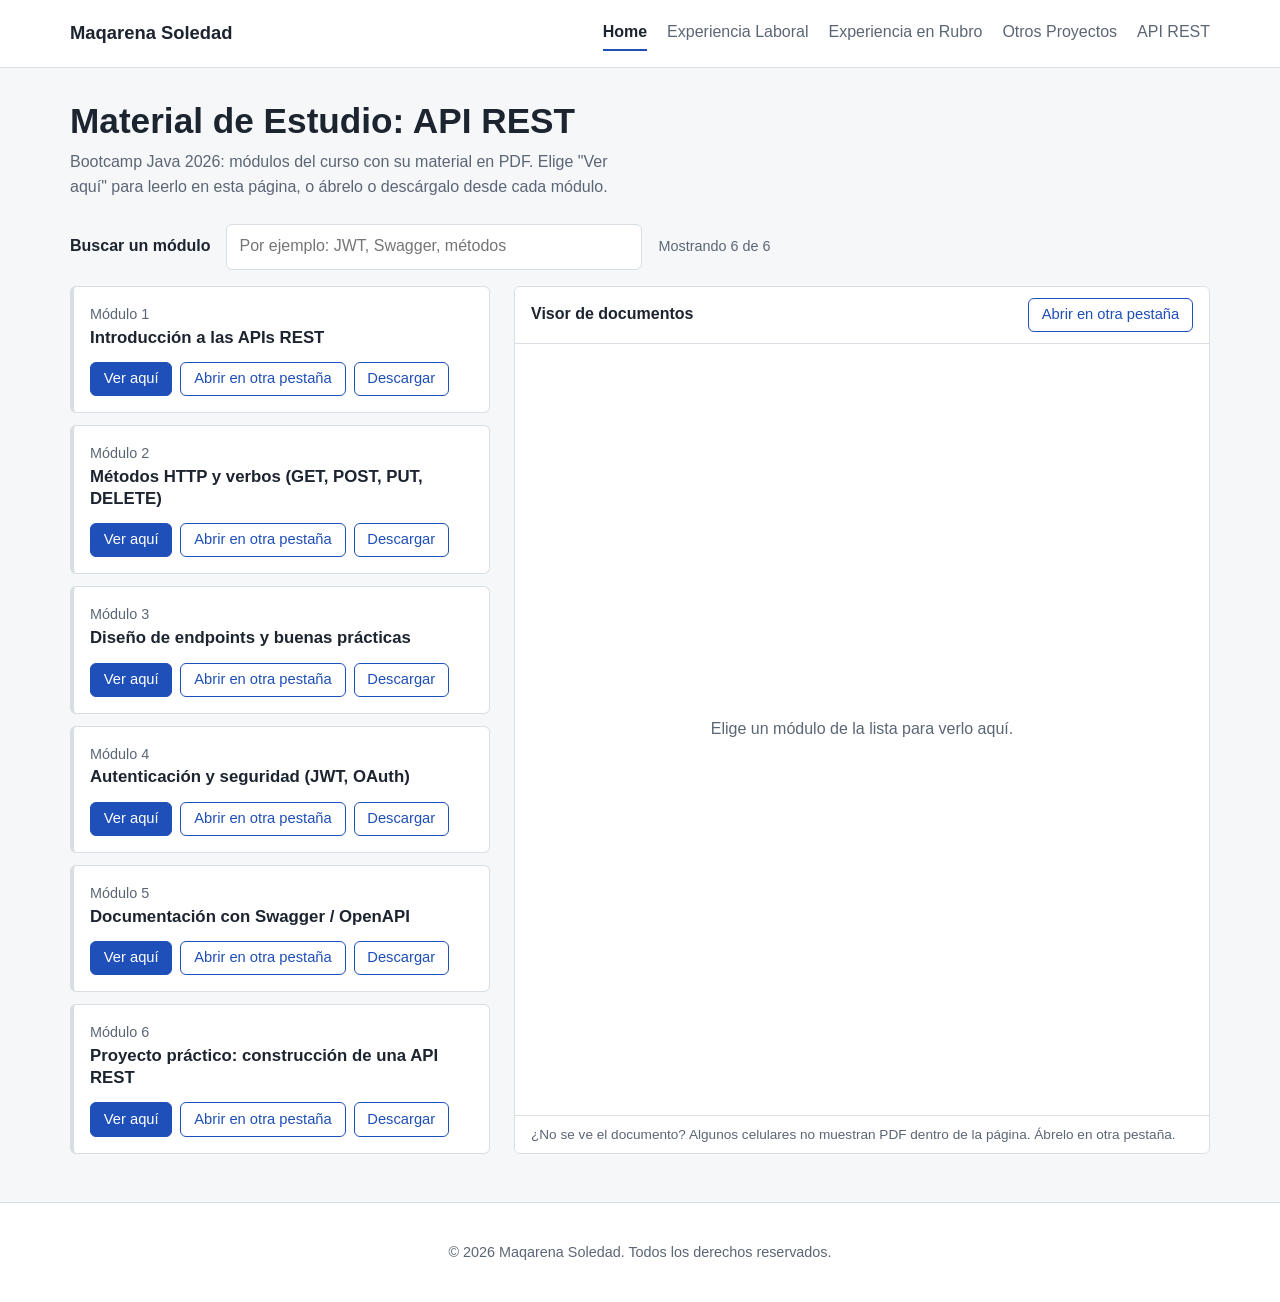
<file: pdfs/modulo4/index.html>
<!DOCTYPE html>
<html lang="es">
<head>
    <meta charset="UTF-8">
    <meta name="viewport" content="width=device-width, initial-scale=1.0">
    <title>API REST - Material de Estudio - Maqarena Soledad</title>
    <style>
        :root {
            --bg: #f6f7f9;
            --surface: #ffffff;
            --ink: #1c2430;
            --muted: #5b6675;
            --line: #d9dee5;
            --accent: #1f4fb8;
        }

        * { box-sizing: border-box; }

        html { color-scheme: light; }

        body {
            margin: 0;
            background: var(--bg);
            color: var(--ink);
            font: 16px/1.55 "Segoe UI", Roboto, "Helvetica Neue", Arial, sans-serif;
        }

        a { color: var(--accent); }

        :focus-visible {
            outline: 3px solid var(--accent);
            outline-offset: 2px;
        }

        .wrap { max-width: 1180px; margin: 0 auto; }

        /* ---------- Encabezado y navegación ---------- */
        .site-header {
            background: var(--surface);
            border-bottom: 1px solid var(--line);
        }

        .site-header .wrap {
            display: flex;
            flex-wrap: wrap;
            align-items: center;
            justify-content: space-between;
            gap: 0.75rem 2rem;
            padding: 1rem 1.25rem;
        }

        .brand {
            font-weight: 700;
            font-size: 1.15rem;
            color: var(--ink);
            text-decoration: none;
        }

        .site-nav ul {
            list-style: none;
            margin: 0;
            padding: 0;
            display: flex;
            flex-wrap: wrap;
            gap: 0.25rem 1.25rem;
        }

        .site-nav a {
            display: inline-block;
            padding: 0.25rem 0;
            color: var(--muted);
            text-decoration: none;
            border-bottom: 2px solid transparent;
        }

        .site-nav a:hover { color: var(--ink); }

        .site-nav a[aria-current="page"] {
            color: var(--ink);
            font-weight: 600;
            border-bottom-color: var(--accent);
        }

        /* ---------- Contenido ---------- */
        .page { padding: 2rem 1.25rem 3rem; }

        h1 {
            margin: 0 0 0.5rem;
            font-size: clamp(1.6rem, 3vw, 2.2rem);
            line-height: 1.2;
        }

        .intro {
            margin: 0 0 1.5rem;
            max-width: 62ch;
            color: var(--muted);
        }

        .toolbar {
            display: flex;
            flex-wrap: wrap;
            align-items: center;
            gap: 0.5rem 1rem;
            margin-bottom: 1rem;
        }

        .toolbar label { font-weight: 600; }

        .toolbar input {
            flex: 1 1 16rem;
            max-width: 26rem;
            padding: 0.6rem 0.75rem;
            font: inherit;
            color: var(--ink);
            background: var(--surface);
            border: 1px solid var(--line);
            border-radius: 6px;
        }

        .count {
            margin: 0;
            font-size: 0.9rem;
            color: var(--muted);
        }

        .layout {
            display: grid;
            grid-template-columns: minmax(0, 420px) minmax(0, 1fr);
            gap: 1.5rem;
            align-items: start;
        }

        /* ---------- Lista de documentos ---------- */
        .docs {
            list-style: none;
            margin: 0;
            padding: 0;
            display: grid;
            gap: 0.75rem;
        }

        .doc {
            padding: 1rem;
            background: var(--surface);
            border: 1px solid var(--line);
            border-left: 4px solid var(--line);
            border-radius: 6px;
        }

        .doc[data-active="true"] { border-left-color: var(--accent); }

        .doc[hidden] { display: none; }

        .doc-modulo {
            margin: 0;
            font-size: 0.9rem;
            color: var(--muted);
        }

        .doc-titulo {
            margin: 0.1rem 0 0;
            font-size: 1.05rem;
            line-height: 1.3;
        }

        .doc-desc {
            margin: 0.4rem 0 0;
            font-size: 0.95rem;
            color: var(--muted);
        }

        .actions {
            display: flex;
            flex-wrap: wrap;
            gap: 0.5rem;
            margin-top: 0.85rem;
        }

        .btn {
            display: inline-block;
            padding: 0.45rem 0.8rem;
            font: inherit;
            font-size: 0.92rem;
            line-height: 1.2;
            color: var(--accent);
            text-decoration: none;
            background: var(--surface);
            border: 1px solid var(--accent);
            border-radius: 6px;
            cursor: pointer;
        }

        .btn:hover { background: #eaf0fb; }

        .btn-primary {
            color: #ffffff;
            background: var(--accent);
        }

        .btn-primary:hover { background: #173e94; }

        .empty {
            margin: 0;
            padding: 1rem;
            color: var(--muted);
            background: var(--surface);
            border: 1px dashed var(--line);
            border-radius: 6px;
        }

        /* ---------- Visor ---------- */
        .viewer {
            position: sticky;
            top: 1rem;
            display: flex;
            flex-direction: column;
            height: calc(100vh - 2rem);
            min-height: 420px;
            overflow: hidden;
            background: var(--surface);
            border: 1px solid var(--line);
            border-radius: 6px;
        }

        .viewer-bar {
            display: flex;
            flex-wrap: wrap;
            align-items: center;
            justify-content: space-between;
            gap: 0.5rem 1rem;
            padding: 0.7rem 1rem;
            border-bottom: 1px solid var(--line);
        }

        .viewer-title {
            margin: 0;
            font-size: 1rem;
        }

        .viewer-title:focus { outline: none; }

        .viewer-frame {
            flex: 1;
            width: 100%;
            border: 0;
            background: #eef0f3;
        }

        .viewer-frame[hidden] { display: none; }

        .viewer-empty {
            flex: 1;
            display: grid;
            place-items: center;
            padding: 2rem;
            text-align: center;
            color: var(--muted);
        }

        .viewer-empty[hidden] { display: none; }

        .viewer-note {
            margin: 0;
            padding: 0.5rem 1rem;
            font-size: 0.85rem;
            color: var(--muted);
            border-top: 1px solid var(--line);
        }

        .site-footer {
            padding: 1.5rem 1.25rem;
            text-align: center;
            font-size: 0.9rem;
            color: var(--muted);
            border-top: 1px solid var(--line);
            background: var(--surface);
        }

        @media (max-width: 900px) {
            .layout { grid-template-columns: 1fr; }

            .viewer {
                position: static;
                height: 75vh;
            }
        }
    </style>
</head>
<body>

<header class="site-header">
    <div class="wrap">
        <a class="brand" href="index.html">Maqarena Soledad</a>
        <nav class="site-nav" aria-label="Principal">
            <ul>
                <li><a href="index.html">Home</a></li>
                <li><a href="experiencialaboral.html">Experiencia Laboral</a></li>
                <li><a href="experienciaenrubro.html">Experiencia en Rubro</a></li>
                <li><a href="otrosproyectos.html">Otros Proyectos</a></li>
                <li><a href="restapi.html">API REST</a></li>
            </ul>
        </nav>
    </div>
</header>

<main class="wrap page">
    <h1>Material de Estudio: API REST</h1>
    <p class="intro">
        Bootcamp Java 2026: módulos del curso con su material en PDF.
        Elige "Ver aquí" para leerlo en esta página, o ábrelo o descárgalo desde cada módulo.
    </p>

    <div class="toolbar">
        <label for="buscador">Buscar un módulo</label>
        <input id="buscador" type="search" placeholder="Por ejemplo: JWT, Swagger, métodos" autocomplete="off">
        <p class="count" id="contador" aria-live="polite"></p>
    </div>

    <noscript>
        <p class="empty">Para ver la lista de documentos necesitas activar JavaScript en tu navegador.</p>
    </noscript>

    <div class="layout">
        <ol class="docs" id="lista"></ol>

        <section class="viewer" aria-labelledby="visor-titulo">
            <div class="viewer-bar">
                <h2 class="viewer-title" id="visor-titulo" tabindex="-1">Visor de documentos</h2>
                <a class="btn" id="visor-abrir" href="#" target="_blank" rel="noopener" hidden>Abrir en otra pestaña</a>
            </div>
            <div class="viewer-empty" id="visor-vacio">
                <p>Elige un módulo de la lista para verlo aquí.</p>
            </div>
            <iframe class="viewer-frame" id="visor-marco" title="Documento PDF seleccionado" hidden></iframe>
            <p class="viewer-note">¿No se ve el documento? Algunos celulares no muestran PDF dentro de la página. Ábrelo en otra pestaña.</p>
        </section>
    </div>
</main>

<footer class="site-footer">
    <p>&copy; <span id="anio"></span> Maqarena Soledad. Todos los derechos reservados.</p>
</footer>

<script>
    /* ==========================================================
       AQUÍ AGREGAS TUS PDF
       Cada documento es una línea con estos datos:
         modulo:      etiqueta corta (opcional), por ejemplo "Módulo 1"
         titulo:      nombre que se muestra
         archivo:     ruta del PDF dentro de tu repositorio
         descripcion: texto breve (opcional)
       Para agregar otro, copia una línea completa y cambia los datos.
       Consejo: nombra los archivos sin espacios, tildes ni mayúsculas
       (por ejemplo: modulo1-introduccion-api-rest.pdf).
       ========================================================== */
    const DOCUMENTOS = [
        { modulo: "Módulo 1", titulo: "Introducción a las APIs REST",                     archivo: "pdfs/modulo1-introduccion-api-rest.pdf" },
        { modulo: "Módulo 2", titulo: "Métodos HTTP y verbos (GET, POST, PUT, DELETE)",   archivo: "pdfs/modulo2-metodos-http.pdf" },
        { modulo: "Módulo 3", titulo: "Diseño de endpoints y buenas prácticas",           archivo: "pdfs/modulo3-diseno-endpoints.pdf" },
        { modulo: "Módulo 4", titulo: "Autenticación y seguridad (JWT, OAuth)",           archivo: "pdfs/modulo4-autenticacion-seguridad.pdf" },
        { modulo: "Módulo 5", titulo: "Documentación con Swagger / OpenAPI",              archivo: "pdfs/modulo5-swagger-openapi.pdf" },
        { modulo: "Módulo 6", titulo: "Proyecto práctico: construcción de una API REST", archivo: "pdfs/modulo6-proyecto-practico.pdf" }
    ];

    /* ---------- A partir de aquí no necesitas cambiar nada ---------- */

    const lista    = document.getElementById('lista');
    const buscador = document.getElementById('buscador');
    const contador = document.getElementById('contador');
    const visorTitulo = document.getElementById('visor-titulo');
    const visorAbrir  = document.getElementById('visor-abrir');
    const visorMarco  = document.getElementById('visor-marco');
    const visorVacio  = document.getElementById('visor-vacio');

    const prefiereMenosMovimiento = window.matchMedia('(prefers-reduced-motion: reduce)').matches;
    const pantallaAngosta = window.matchMedia('(max-width: 900px)');

    function crear(etiqueta, clase, texto) {
        const nodo = document.createElement(etiqueta);
        if (clase) nodo.className = clase;
        if (texto !== undefined) nodo.textContent = texto;
        return nodo;
    }

    function normalizar(texto) {
        return texto.toLowerCase().normalize('NFD').replace(/[\u0300-\u036f]/g, '');
    }

    function crearBoton(texto, clase) {
        const boton = crear('button', clase, texto);
        boton.type = 'button';
        return boton;
    }

    function crearEnlace(texto, href, extra) {
        const enlace = crear('a', 'btn', texto);
        enlace.href = href;
        if (extra) extra(enlace);
        return enlace;
    }

    const elementos = DOCUMENTOS.map((doc, indice) => {
        const url = encodeURI(doc.archivo);
        const li = crear('li', 'doc');
        li.dataset.texto = normalizar([doc.modulo, doc.titulo, doc.descripcion].filter(Boolean).join(' '));

        if (doc.modulo) li.appendChild(crear('p', 'doc-modulo', doc.modulo));
        li.appendChild(crear('h2', 'doc-titulo', doc.titulo));
        if (doc.descripcion) li.appendChild(crear('p', 'doc-desc', doc.descripcion));

        const acciones = crear('div', 'actions');

        const verAqui = crearBoton('Ver aquí', 'btn btn-primary');
        verAqui.addEventListener('click', () => seleccionar(indice, true));

        const abrir = crearEnlace('Abrir en otra pestaña', url, (a) => {
            a.target = '_blank';
            a.rel = 'noopener';
        });

        const descargar = crearEnlace('Descargar', url, (a) => {
            a.setAttribute('download', '');
        });

        acciones.append(verAqui, abrir, descargar);
        li.appendChild(acciones);
        lista.appendChild(li);
        return li;
    });

    const mensajeVacio = crear('li', 'empty');
    mensajeVacio.hidden = true;
    lista.appendChild(mensajeVacio);

    function seleccionar(indice, desplazar) {
        const doc = DOCUMENTOS[indice];
        const url = encodeURI(doc.archivo);

        elementos.forEach((li, i) => {
            li.dataset.active = String(i === indice);
            if (i === indice) li.setAttribute('aria-current', 'true');
            else li.removeAttribute('aria-current');
        });

        visorTitulo.textContent = doc.modulo ? doc.modulo + ': ' + doc.titulo : doc.titulo;
        visorMarco.src = url;
        visorMarco.title = 'PDF: ' + doc.titulo;
        visorMarco.hidden = false;
        visorVacio.hidden = true;
        visorAbrir.href = url;
        visorAbrir.hidden = false;

        if (desplazar && pantallaAngosta.matches) {
            visorTitulo.scrollIntoView({ behavior: prefiereMenosMovimiento ? 'auto' : 'smooth', block: 'start' });
            visorTitulo.focus({ preventScroll: true });
        }
    }

    function filtrar() {
        const consulta = normalizar(buscador.value.trim());
        let visibles = 0;

        elementos.forEach((li) => {
            const coincide = !consulta || li.dataset.texto.includes(consulta);
            li.hidden = !coincide;
            if (coincide) visibles++;
        });

        if (DOCUMENTOS.length === 0) {
            mensajeVacio.textContent = 'Aún no hay documentos. Agrega tus PDF en la lista DOCUMENTOS de este archivo.';
            mensajeVacio.hidden = false;
            contador.textContent = '';
        } else if (visibles === 0) {
            mensajeVacio.textContent = 'Ningún módulo coincide con "' + buscador.value.trim() + '". Prueba con otra palabra.';
            mensajeVacio.hidden = false;
            contador.textContent = 'Mostrando 0 de ' + DOCUMENTOS.length;
        } else {
            mensajeVacio.hidden = true;
            contador.textContent = 'Mostrando ' + visibles + ' de ' + DOCUMENTOS.length;
        }
    }

    buscador.addEventListener('input', filtrar);
    filtrar();

    // Marca en el menú la página actual
    const paginaActual = location.pathname.split('/').pop() || 'index.html';
    document.querySelectorAll('.site-nav a').forEach((enlace) => {
        if (enlace.getAttribute('href') === paginaActual) enlace.setAttribute('aria-current', 'page');
    });

    document.getElementById('anio').textContent = new Date().getFullYear();
</script>

</body>
</html>
</file>
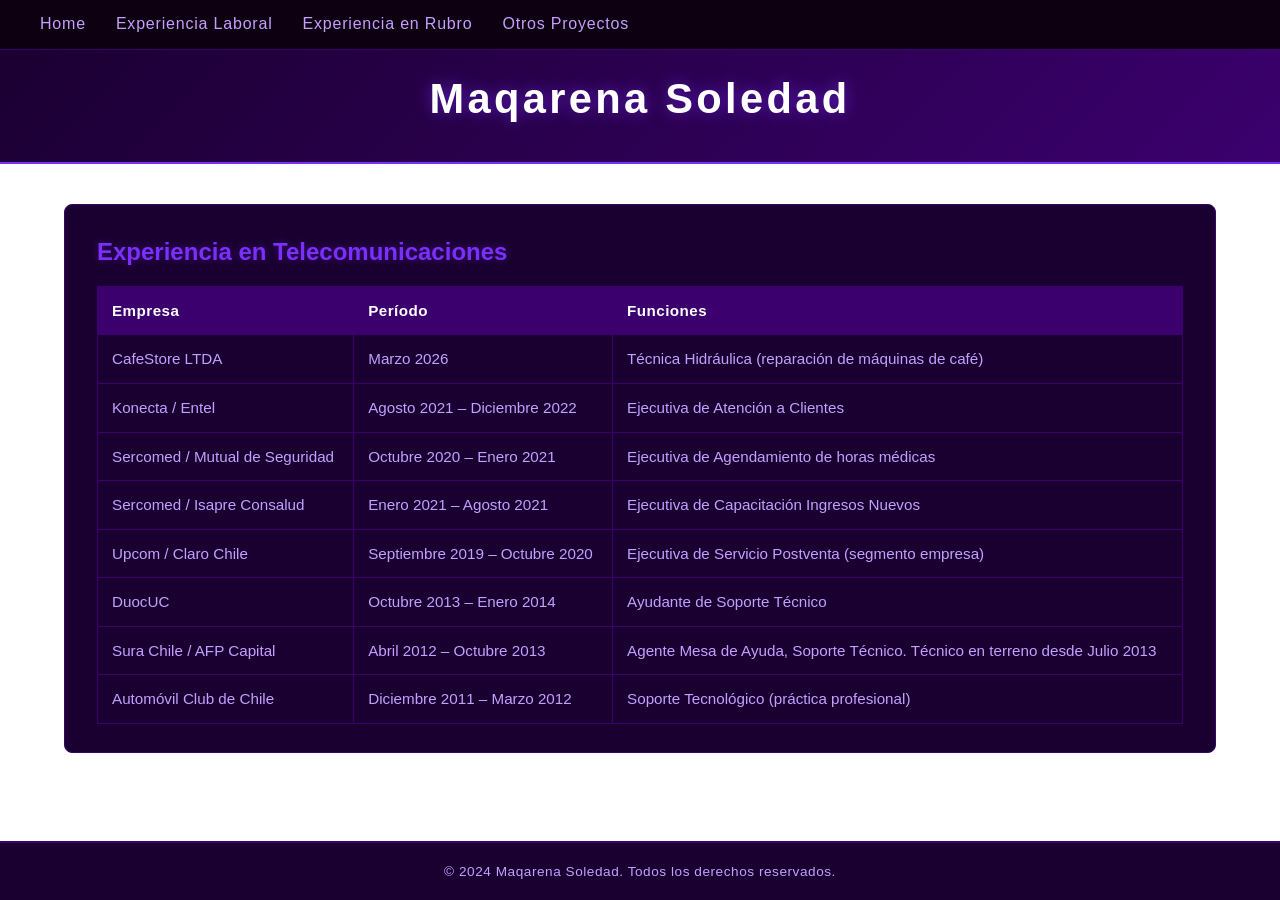
<file: experienciaenrubro.html>
<!DOCTYPE html>
<html lang="es">
<head>
  <meta charset="UTF-8">
  <meta name="viewport" content="width=device-width, initial-scale=1.0">
  <title>Experiencia en Rubro - Telecomunicaciones - Maqarena Soledad</title>
  <link rel="stylesheet" href="./estilos.css" type="text/css">
</head>

<body>

  <header>
    <nav>
      <ul>
        <li><a href="./index.html">Home</a></li>
        <li><a href="./experiencialaboral.html">Experiencia Laboral</a></li>
        <li><a href="./experienciaenrubro.html">Experiencia en Rubro</a></li>
        <li><a href="./otrosproyectos.html">Otros Proyectos</a></li>
      </ul>
    </nav>
    <h1>Maqarena Soledad</h1>
  </header>

  <main>
    <section class="card-section">
      <h2>Experiencia en Telecomunicaciones</h2>

      <table class="tabla-experiencia">
        <thead>
          <tr>
            <th>Empresa</th>
            <th>Período</th>
            <th>Funciones</th>
          </tr>
        </thead>
        <tbody>
          <tr>
            <td>CafeStore LTDA</td>
            <td>Marzo 2026</td>
            <td>Técnica Hidráulica (reparación de máquinas de café)</td>
          </tr>
          <tr>
            <td>Konecta / Entel</td>
            <td>Agosto 2021 – Diciembre 2022</td>
            <td>Ejecutiva de Atención a Clientes</td>
          </tr>
          <tr>
            <td>Sercomed / Mutual de Seguridad</td>
            <td>Octubre 2020 – Enero 2021</td>
            <td>Ejecutiva de Agendamiento de horas médicas</td>
          </tr>
          <tr>
            <td>Sercomed / Isapre Consalud</td>
            <td>Enero 2021 – Agosto 2021</td>
            <td>Ejecutiva de Capacitación Ingresos Nuevos</td>
          </tr>
          <tr>
            <td>Upcom / Claro Chile</td>
            <td>Septiembre 2019 – Octubre 2020</td>
            <td>Ejecutiva de Servicio Postventa (segmento empresa)</td>
          </tr>
          <tr>
            <td>DuocUC</td>
            <td>Octubre 2013 – Enero 2014</td>
            <td>Ayudante de Soporte Técnico</td>
          </tr>
          <tr>
            <td>Sura Chile / AFP Capital</td>
            <td>Abril 2012 – Octubre 2013</td>
            <td>Agente Mesa de Ayuda, Soporte Técnico. Técnico en terreno desde Julio 2013</td>
          </tr>
          <tr>
            <td>Automóvil Club de Chile</td>
            <td>Diciembre 2011 – Marzo 2012</td>
            <td>Soporte Tecnológico (práctica profesional)</td>
          </tr>
        </tbody>
      </table>
    </section>
  </main>

  <footer>
    <p>&copy; 2024 Maqarena Soledad. Todos los derechos reservados.</p>
  </footer>

</body>
</html>
</file>
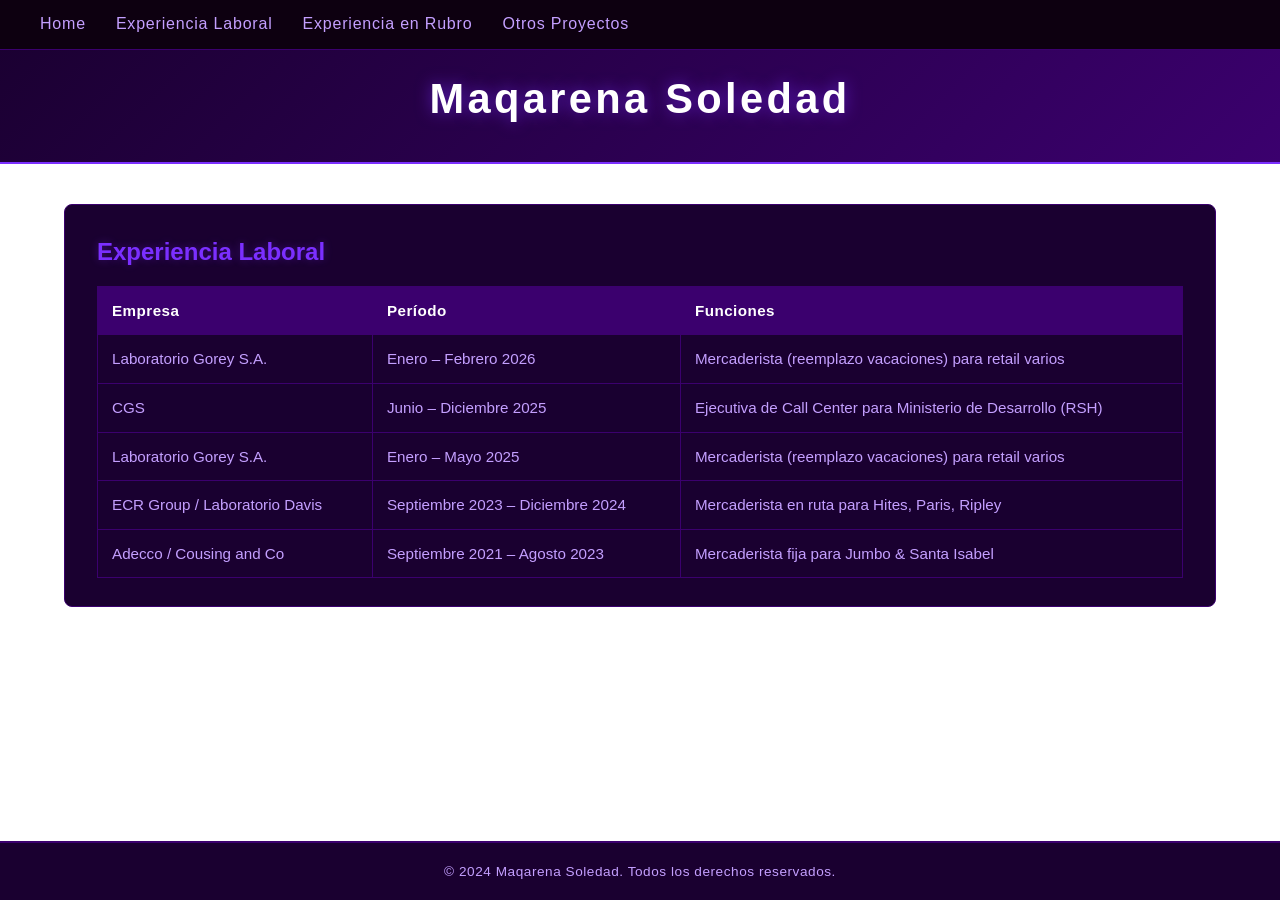
<file: experiencialaboral.html>
<!DOCTYPE html>
<html lang="es">
<head>
  <meta charset="UTF-8">
  <meta name="viewport" content="width=device-width, initial-scale=1.0">
  <title>Experiencia Laboral - Maqarena Soledad</title>
  <link rel="stylesheet" href="./estilos.css" type="text/css">
</head>

<body>

  <header>
    <nav>
      <ul>
        <li><a href="./index.html">Home</a></li>
        <li><a href="./experiencialaboral.html">Experiencia Laboral</a></li>
        <li><a href="./experienciaenrubro.html">Experiencia en Rubro</a></li>
        <li><a href="./otrosproyectos.html">Otros Proyectos</a></li>
      </ul>
    </nav>
    <h1>Maqarena Soledad</h1>
  </header>

  <main>
    <section class="card-section">
      <h2>Experiencia Laboral</h2>

      <table class="tabla-experiencia">
        <thead>
          <tr>
            <th>Empresa</th>
            <th>Período</th>
            <th>Funciones</th>
          </tr>
        </thead>
        <tbody>
          <tr>
            <td>Laboratorio Gorey S.A.</td>
            <td>Enero – Febrero 2026</td>
            <td>Mercaderista (reemplazo vacaciones) para retail varios</td>
          </tr>
          <tr>
            <td>CGS</td>
            <td>Junio – Diciembre 2025</td>
            <td>Ejecutiva de Call Center para Ministerio de Desarrollo (RSH)</td>
          </tr>
          <tr>
            <td>Laboratorio Gorey S.A.</td>
            <td>Enero – Mayo 2025</td>
            <td>Mercaderista (reemplazo vacaciones) para retail varios</td>
          </tr>
          <tr>
            <td>ECR Group / Laboratorio Davis</td>
            <td>Septiembre 2023 – Diciembre 2024</td>
            <td>Mercaderista en ruta para Hites, Paris, Ripley</td>
          </tr>
          <tr>
            <td>Adecco / Cousing and Co</td>
            <td>Septiembre 2021 – Agosto 2023</td>
            <td>Mercaderista fija para Jumbo &amp; Santa Isabel</td>
          </tr>
        </tbody>
      </table>
    </section>
  </main>

  <footer>
    <p>&copy; 2024 Maqarena Soledad. Todos los derechos reservados.</p>
  </footer>

</body>
</html>
</file>
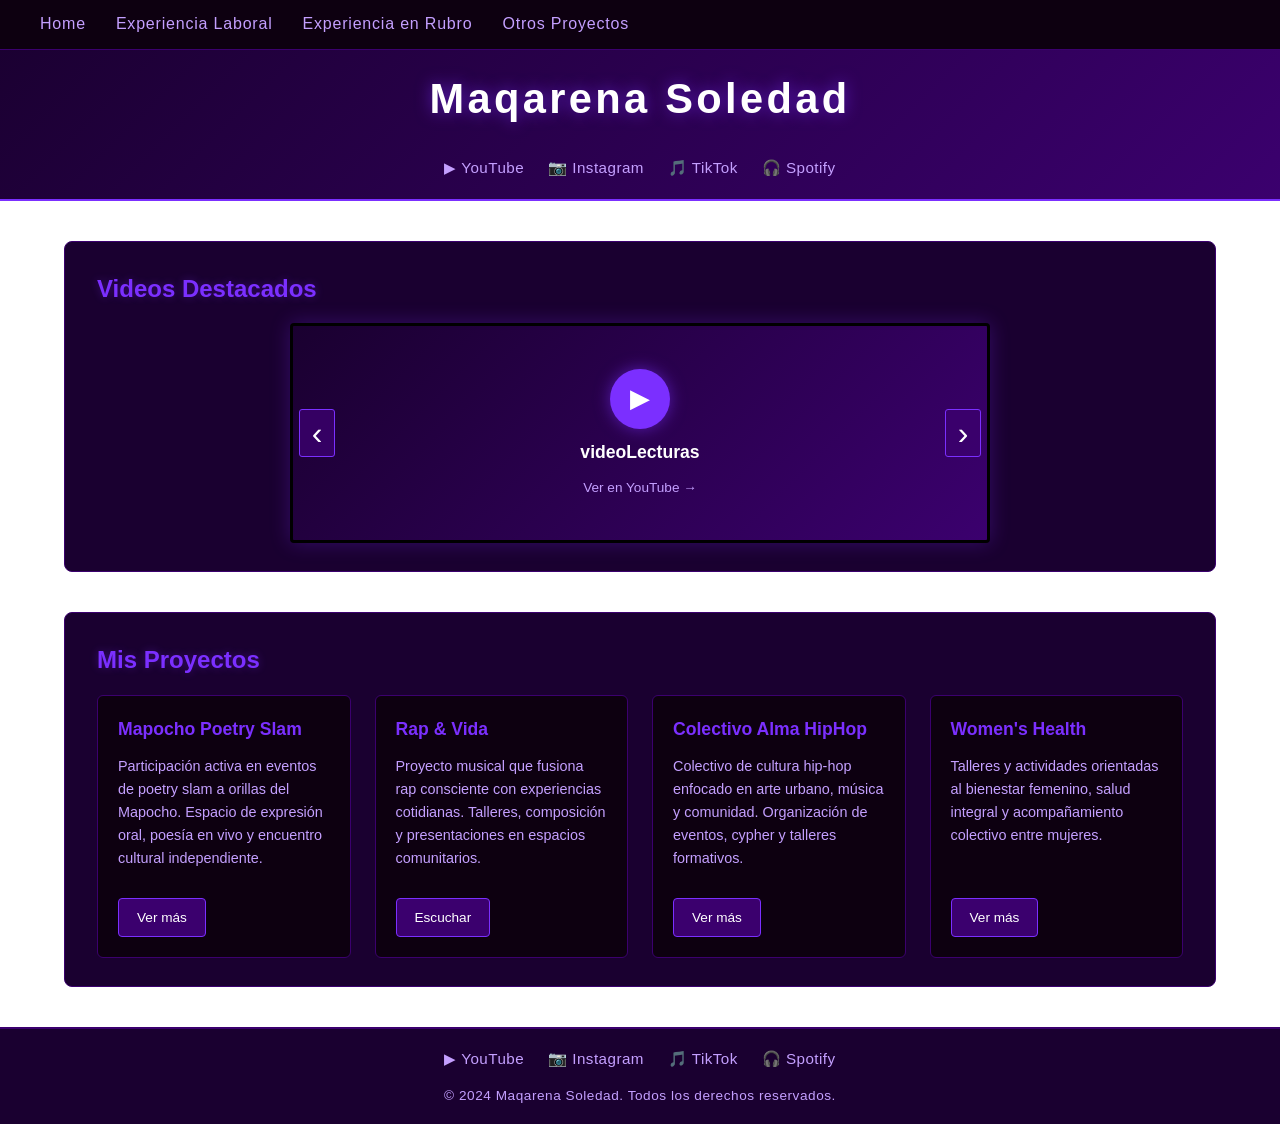
<file: otrosproyectos.html>
<!DOCTYPE html>
<html lang="es">
<head>
  <meta charset="UTF-8">
  <meta name="viewport" content="width=device-width, initial-scale=1.0">
  <title>Otros Proyectos - Maqarena Soledad</title>
  <link rel="stylesheet" href="./estilos.css" type="text/css">
</head>

<body>

  <header>
    <nav>
      <ul>
        <li><a href="./index.html">Home</a></li>
        <li><a href="./experiencialaboral.html">Experiencia Laboral</a></li>
        <li><a href="./experienciaenrubro.html">Experiencia en Rubro</a></li>
        <li><a href="./otrosproyectos.html">Otros Proyectos</a></li>
      </ul>
    </nav>
    <h1>Maqarena Soledad</h1>

    <!-- Redes sociales -->
    <div class="redes-sociales">
      <a href="https://www.youtube.com/@patriarcalmentereversada" target="_blank">▶ YouTube</a>
      <a href="https://www.instagram.com/patriarcalmentereversada" target="_blank">📷 Instagram</a>
      <a href="https://www.tiktok.com/@patriarcalmentereversada" target="_blank">🎵 TikTok</a>
      <a href="https://open.spotify.com/artist/2xWFpb64wh5zuU7o8Akh53" target="_blank">🎧 Spotify</a>
    </div>
  </header>

  <main>

    <!-- Carrusel YouTube -->
    <section class="card-section">
      <h2>Videos Destacados</h2>
      <div class="carousel-yt">
        <div class="yt-slides" id="yt-slides">

          <div class="yt-slide">
            <a href="https://www.youtube.com/@patriarcalmentereversada" target="_blank">
              <div class="yt-play-icon">▶</div>
              <span class="yt-title">videoLecturas</span>
              <span class="yt-sub">Ver en YouTube →</span>
            </a>
          </div>

          <div class="yt-slide">
            <a href="https://www.youtube.com/watch?v=gbHbfIKO1Sg&list=RDgbHbfIKO1Sg&start_radio=1" target="_blank">
              <div class="yt-play-icon">▶</div>
              <span class="yt-title">Rap &amp; Vida — ChileRapping</span>
              <span class="yt-sub">Ver en YouTube →</span>
            </a>
          </div>
                    <div class="yt-slide">
            <a href="https://www.youtube.com/watch?v=zHJg7tTB9Fg&list=RDzHJg7tTB9Fg&start_radio=1" target="_blank">
              <div class="yt-play-icon">▶</div>
              <span class="yt-title">Rap &amp; Vida — Taller de Baile</span>
              <span class="yt-sub">Ver en YouTube →</span>
            </a>
          </div>

          <div class="yt-slide">
            <a href="https://www.youtube.com/watch?v=TU_VIDEO_3" target="_blank">
              <div class="yt-play-icon">▶</div>
              <span class="yt-title">Colectivo Alma HipHop — Evento</span>
              <span class="yt-sub">Ver en YouTube →</span>
            </a>
          </div>

          <div class="yt-slide">
            <a href="https://www.youtube.com/watch?v=TU_VIDEO_4" target="_blank">
              <div class="yt-play-icon">▶</div>
              <span class="yt-title">Women's Health — Taller</span>
              <span class="yt-sub">Ver en YouTube →</span>
            </a>
          </div>

        </div>
        <button class="btn-prev" onclick="moveYT(-1)">&#8249;</button>
        <button class="btn-next" onclick="moveYT(1)">&#8250;</button>
      </div>
    </section>

    <!-- Tabla 4 columnas de proyectos -->
    <section class="card-section">
      <h2>Mis Proyectos</h2>
      <div class="proyectos-grid">

        <div class="proyecto-col">
          <h3>Mapocho Poetry Slam</h3>
          <p>Participación activa en eventos de poetry slam a orillas del Mapocho. Espacio de expresión oral, poesía en vivo y encuentro cultural independiente.</p>
          <a class="btn-link" href="https://www.instagram.com/patriarcalmentereversada" target="_blank">Ver más</a>
        </div>

        <div class="proyecto-col">
          <h3>Rap &amp; Vida</h3>
          <p>Proyecto musical que fusiona rap consciente con experiencias cotidianas. Talleres, composición y presentaciones en espacios comunitarios.</p>
          <a class="btn-link" href="https://www.youtube.com/@patriarcalmentereversada" target="_blank">Escuchar</a>
        </div>

        <div class="proyecto-col">
          <h3>Colectivo Alma HipHop</h3>
          <p>Colectivo de cultura hip-hop enfocado en arte urbano, música y comunidad. Organización de eventos, cypher y talleres formativos.</p>
          <a class="btn-link" href="https://www.instagram.com/patriarcalmentereversada" target="_blank">Ver más</a>
        </div>

        <div class="proyecto-col">
          <h3>Women's Health</h3>
          <p>Talleres y actividades orientadas al bienestar femenino, salud integral y acompañamiento colectivo entre mujeres.</p>
          <a class="btn-link" href="https://www.instagram.com/patriarcalmentereversada" target="_blank">Ver más</a>
        </div>

      </div>
    </section>

  </main>

  <footer>
    <div class="redes-sociales">
      <a href="https://www.youtube.com/@patriarcalmentereversada" target="_blank">▶ YouTube</a>
      <a href="https://www.instagram.com/patriarcalmentereversada" target="_blank">📷 Instagram</a>
      <a href="https://www.tiktok.com/@patriarcalmentereversada" target="_blank">🎵 TikTok</a>
      <a href="https://open.spotify.com/artist/maqiirah" target="_blank">🎧 Spotify</a>
    </div>
    <p>&copy; 2024 Maqarena Soledad. Todos los derechos reservados.</p>
  </footer>

  <script src="./carousel.js"></script>
  <script>
    // Carrusel YouTube independiente
    let ytCurrent = 0;
    function moveYT(dir) {
      const slides = document.querySelectorAll('.yt-slide');
      ytCurrent = (ytCurrent + dir + slides.length) % slides.length;
      document.getElementById('yt-slides').style.transform = `translateX(-${ytCurrent * 100}%)`;
    }
    // Autoplay cada 5 segundos
    let ytTimer = setInterval(() => moveYT(1), 5000);
    const cyt = document.querySelector('.carousel-yt');
    if (cyt) {
      cyt.addEventListener('mouseenter', () => clearInterval(ytTimer));
      cyt.addEventListener('mouseleave', () => { ytTimer = setInterval(() => moveYT(1), 5000); });
    }
  </script>

</body>
</html>
</file>
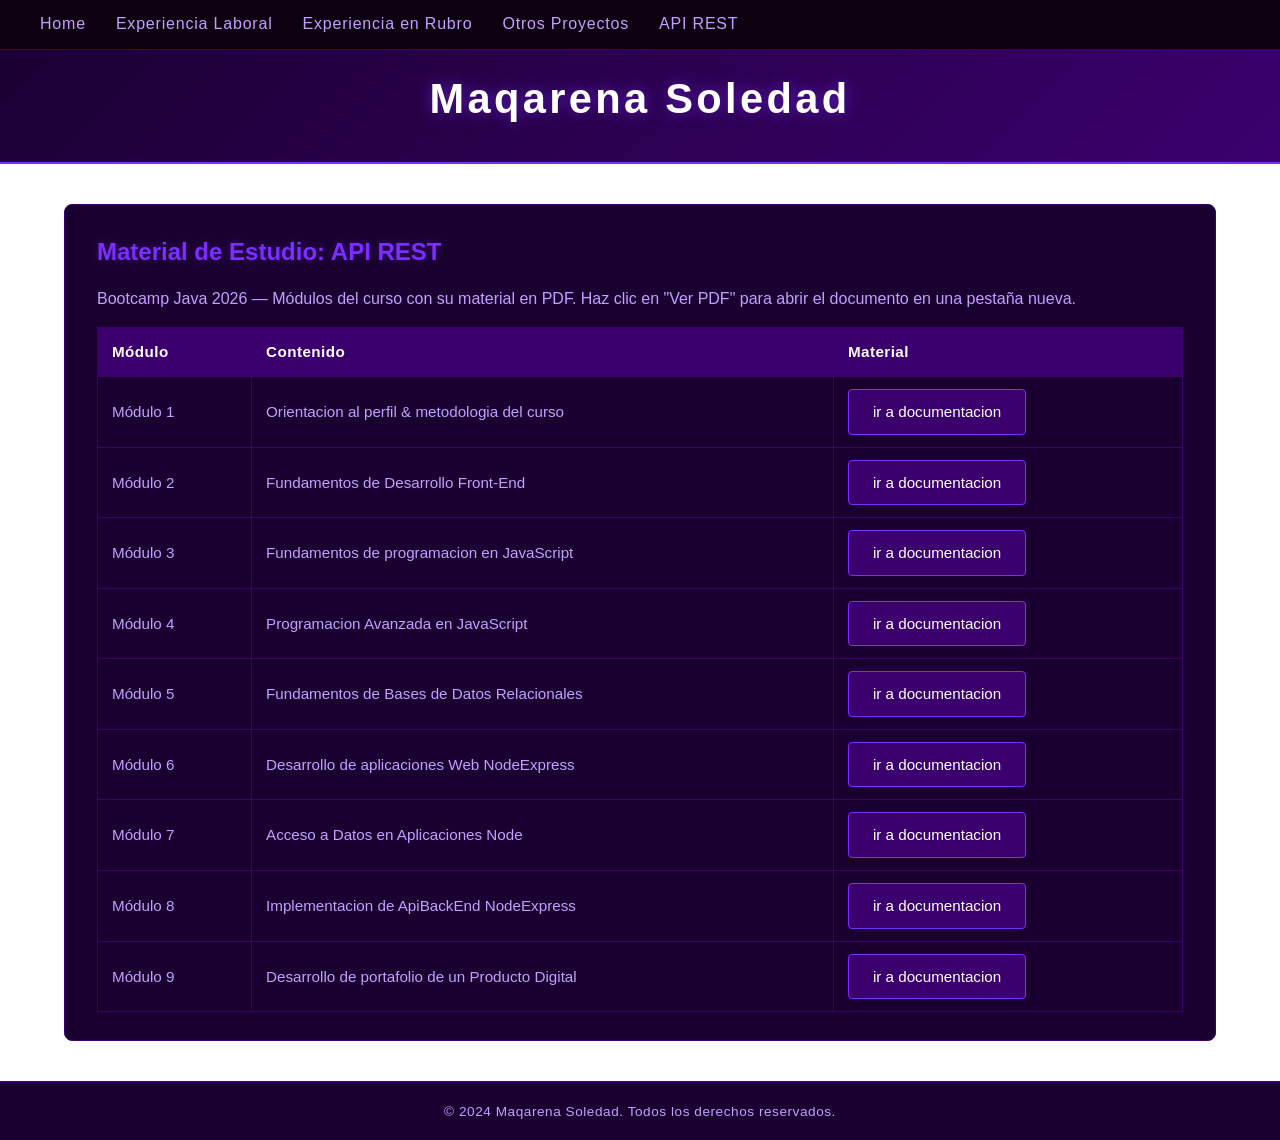
<file: restapi.html>
<!DOCTYPE html>
<html lang="es">
<head>
  <meta charset="UTF-8">
  <meta name="viewport" content="width=device-width, initial-scale=1.0">
  <title>API REST - Material de Estudio - Maqarena Soledad</title>
  <link rel="stylesheet" href="./estilos.css" type="text/css">
</head>

<body>

  <header>
    <nav>
      <ul>
        <li><a href="./index.html">Home</a></li>
        <li><a href="./experiencialaboral.html">Experiencia Laboral</a></li>
        <li><a href="./experienciaenrubro.html">Experiencia en Rubro</a></li>
        <li><a href="./otrosproyectos.html">Otros Proyectos</a></li>
        <li><a href="./restapi.html">API REST</a></li>
      </ul>
    </nav>
    <h1>Maqarena Soledad</h1>
  </header>

  <main>
    <section class="card-section">
      <h2>Material de Estudio: API REST</h2>
      <p>
        Bootcamp Java 2026 &mdash; Módulos del curso con su material en PDF.
        Haz clic en "Ver PDF" para abrir el documento en una pestaña nueva.
      </p>

      <table class="tabla-experiencia">
        <thead>
          <tr>
            <th>Módulo</th>
            <th>Contenido</th>
            <th>Material</th>
          </tr>
        </thead>
        <tbody>
          <tr>
            <td>Módulo 1</td>
            <td>Orientacion al perfil & metodologia del curso</td>
            <td><a class="btn-link" href="./pdfs/modulo1/index.html" target="_blank" rel="noopener">ir a documentacion</a></td>
          </tr>
          <tr>
            <td>Módulo 2</td>
            <td>Fundamentos de Desarrollo Front-End</td>
            <td><a class="btn-link" href="./pdfs/modulo2/index.html" target="_blank" rel="noopener">ir a documentacion</a></td>
          </tr>
          <tr>
            <td>Módulo 3</td>
            <td>Fundamentos de programacion en JavaScript</td>
            <td><a class="btn-link" href="./pdfs/modulo3/index.html" target="_blank" rel="noopener">ir a documentacion</a></td>
          </tr>
          <tr>
            <td>Módulo 4</td>
            <td>Programacion Avanzada en JavaScript</td>
            <td><a class="btn-link" href="./pdfs/modulo4/index.html" target="_blank" rel="noopener">ir a documentacion</a></td>
          </tr>
          <tr>
            <td>Módulo 5</td>
            <td>Fundamentos de Bases de Datos Relacionales</td>
            <td><a class="btn-link" href="./pdfs/modulo5/index.html" target="_blank" rel="noopener">ir a documentacion</a></td>
          </tr>
          <tr>
            <td>Módulo 6</td>
            <td>Desarrollo de aplicaciones Web NodeExpress</td>
            <td><a class="btn-link" href="./pdfs/modulo6/index.html" target="_blank" rel="noopener">ir a documentacion</a></td>
          </tr>
                    <tr>
            <td>Módulo 7</td>
            <td>Acceso a Datos en Aplicaciones Node</td>
            <td><a class="btn-link" href="./pdfs/modulo7/index.html" target="_blank" rel="noopener">ir a documentacion</a></td>
          </tr>
                    <tr>
            <td>Módulo 8</td>
            <td>Implementacion de ApiBackEnd NodeExpress</td>
            <td><a class="btn-link" href="./pdfs/modulo8/index.html" target="_blank" rel="noopener">ir a documentacion</a></td>
          </tr>
                    <tr>
            <td>Módulo 9</td>
            <td>Desarrollo de portafolio de un Producto Digital</td>
            <td><a class="btn-link" href="./pdfs/modulo9/index.html" target="_blank" rel="noopener">ir a documentacion</a></td>
          </tr>
        </tbody>
      </table>
    </section>
  </main>

  <footer>
    <p>&copy; 2024 Maqarena Soledad. Todos los derechos reservados.</p>
  </footer>

</body>
</html>
</file>
<file: estilos.css>
/* =============================================
   PALETA DE COLORES
   #0d0010  negro profundo (fondo principal)
   #1a0030  morado oscuro (fondo nav/footer)
   #3b006e  morado base
   #7b2fff  morado vibrante (acentos)
   #c49fff  morado claro (texto secundario)
   #ffffff  blanco (texto principal)
   ============================================= */
 
@import url('https://fonts.googleapis.com/css2?family=Inknut+Antiqua:wght@400;600;800&display=swap');
 
/* Si Ink Free no está disponible via Google Fonts, se usa como nombre local
   y se cae a Inknut Antiqua como sustituto cercano */
* {
  margin: 0;
  padding: 0;
  box-sizing: border-box;
}
 
body {
  background-color: #0d0010;
  color: #ffffff;
  font-family: 'Ink Free', 'Inknut Antiqua', 'Palatino Linotype', serif;
  min-height: 100vh;
  display: flex;
  flex-direction: column;
}
 
/* ---- HEADER & NAV ---- */
header {
  background: linear-gradient(135deg, #1a0030 0%, #3b006e 100%);
  border-bottom: 2px solid #7b2fff;
  padding: 0 0 20px 0;
}
 
nav {
  background-color: #0d0010;
  padding: 12px 40px;
  border-bottom: 1px solid #3b006e;
}
 
nav ul {
  list-style: none;
  display: flex;
  gap: 30px;
}
 
nav ul li a {
  color: #c49fff;
  text-decoration: none;
  font-size: 1rem;
  letter-spacing: 0.05em;
  transition: color 0.25s;
}
 
nav ul li a:hover {
  color: #7b2fff;
  text-shadow: 0 0 8px #7b2fff88;
}
 
header h1 {
  text-align: center;
  font-size: 2.6rem;
  font-weight: 800;
  color: #ffffff;
  padding: 24px 20px 10px;
  text-shadow: 0 0 16px #7b2fff99;
  letter-spacing: 0.08em;
}
 
/* ---- MAIN ---- */
main {
  flex: 1;
  padding: 40px 5%;
  display: flex;
  flex-direction: column;
  gap: 40px;
}
 
/* ---- HERO: tabla carrusel + sobre mí ---- */
.hero-section {
  background: #1a0030;
  border: 1px solid #3b006e;
  border-radius: 8px;
  padding: 30px;
}
 
.hero-table {
  display: flex;
  align-items: flex-start;
  gap: 40px;
}
 
/* --- Columna izquierda (carrusel) --- */
.hero-left {
  flex: 0 0 auto;
}
 
/* ---- CARRUSEL ---- */
.carousel {
  position: relative;
  width: 378px;   /* ~10 cm a 96dpi */
  height: 378px;
  overflow: hidden;
  border: 3px solid #000000;
  border-radius: 4px;
  background: #0d0010;
  box-shadow: 0 0 20px #7b2fff44;
}
 
.slides {
  display: flex;
  transition: transform 0.5s ease;
  height: 100%;
}
 
.slide {
  min-width: 378px;
  height: 378px;
  overflow: hidden;
  display: flex;
  align-items: center;
  justify-content: center;
}
 
.slide img {
  width: 378px;
  height: 378px;
  object-fit: cover;
  display: block;
}
 
.btn-prev,
.btn-next {
  position: absolute;
  top: 50%;
  transform: translateY(-50%);
  background: #3b006ecc;
  color: #ffffff;
  border: 1px solid #7b2fff;
  font-size: 2rem;
  width: 36px;
  height: 48px;
  cursor: pointer;
  z-index: 10;
  border-radius: 3px;
  transition: background 0.2s;
  line-height: 1;
}
 
.btn-prev { left: 6px; }
.btn-next { right: 6px; }
 
.btn-prev:hover,
.btn-next:hover {
  background: #7b2fff;
}
 
/* --- Columna derecha (sobre mí) --- */
.hero-right {
  flex: 1;
  padding-top: 10px;
}
 
.hero-right h2 {
  font-size: 1.8rem;
  color: #7b2fff;
  margin-bottom: 18px;
  border-bottom: 1px solid #3b006e;
  padding-bottom: 8px;
  text-shadow: 0 0 10px #7b2fff66;
}
 
.hero-right p {
  font-size: 1.1rem;
  color: #c49fff;
  margin-bottom: 14px;
  line-height: 1.7;
}
 
.school {
  color: #ffffff;
  font-weight: 600;
}
 
/* ---- SECCIONES DE TARJETAS ---- */
.card-section {
  background: #1a0030;
  border: 1px solid #3b006e;
  border-radius: 8px;
  padding: 28px 32px;
}
 
.card-section h2 {
  font-size: 1.5rem;
  color: #7b2fff;
  margin-bottom: 16px;
  text-shadow: 0 0 8px #7b2fff55;
}
 
.card-section ul {
  list-style: none;
  display: flex;
  flex-direction: column;
  gap: 10px;
}
 
.card-section ul li a {
  color: #c49fff;
  text-decoration: none;
  font-size: 1rem;
  transition: color 0.2s;
}
 
.card-section ul li a:hover {
  color: #7b2fff;
}
 
.card-section ul li::before {
  content: '◆ ';
  color: #3b006e;
  font-size: 0.7rem;
}
 
.card-section p {
  color: #c49fff;
  margin-bottom: 16px;
  line-height: 1.6;
}
 
/* ---- BOTÓN LINK ---- */
.btn-link {
  display: inline-block;
  background: #3b006e;
  color: #ffffff;
  text-decoration: none;
  padding: 10px 24px;
  border-radius: 4px;
  border: 1px solid #7b2fff;
  font-family: inherit;
  font-size: 0.95rem;
  transition: background 0.25s, box-shadow 0.25s;
}
 
.btn-link:hover {
  background: #7b2fff;
  box-shadow: 0 0 12px #7b2fff88;
}
 
/* ---- FOOTER ---- */
footer {
  background: #1a0030;
  border-top: 2px solid #3b006e;
  text-align: center;
  padding: 18px;
  color: #c49fff;
  font-size: 0.85rem;
  letter-spacing: 0.04em;
}
 
/* ---- TABLA DE EXPERIENCIA ---- */
.tabla-experiencia,
table {
  width: 100%;
  border-collapse: collapse;
  margin-top: 8px;
}

.tabla-experiencia th,
.tabla-experiencia td,
table th,
table td {
  border: 1px solid #3b006e;
  padding: 12px 14px;
  text-align: left;
  color: #c49fff;
  font-size: 0.95rem;
}

.tabla-experiencia thead th,
table th {
  background-color: #3b006e;
  color: #ffffff;
  font-weight: 600;
  letter-spacing: 0.03em;
}

.tabla-experiencia tbody tr:nth-child(even),
table tr:nth-child(even) {
  background-color: #1a003055;
}

.tabla-experiencia tbody tr:hover,
table tr:hover {
  background-color: #3b006e33;
}

/* ---- REDES SOCIALES ---- */
.redes-sociales {
  display: flex;
  justify-content: center;
  gap: 24px;
  flex-wrap: wrap;
  padding: 14px 20px 0;
}

.redes-sociales a {
  color: #c49fff;
  text-decoration: none;
  font-size: 0.95rem;
  letter-spacing: 0.03em;
  transition: color 0.25s;
}

.redes-sociales a:hover {
  color: #7b2fff;
  text-shadow: 0 0 8px #7b2fff88;
}

footer .redes-sociales {
  padding: 0 0 14px;
}

/* ---- CARRUSEL DE YOUTUBE ---- */
.carousel-yt {
  position: relative;
  width: 100%;
  max-width: 700px;
  height: 220px;
  margin: 0 auto;
  overflow: hidden;
  border: 3px solid #000000;
  border-radius: 4px;
  background: #0d0010;
  box-shadow: 0 0 20px #7b2fff44;
}

.yt-slides {
  display: flex;
  height: 100%;
  transition: transform 0.5s ease;
}

.yt-slide {
  min-width: 100%;
  height: 100%;
  display: flex;
}

.yt-slide a {
  display: flex;
  flex-direction: column;
  align-items: center;
  justify-content: center;
  gap: 10px;
  width: 100%;
  height: 100%;
  text-decoration: none;
  background: linear-gradient(135deg, #1a0030 0%, #3b006e 100%);
}

.yt-play-icon {
  width: 60px;
  height: 60px;
  border-radius: 50%;
  background: #7b2fff;
  color: #ffffff;
  font-size: 1.6rem;
  display: flex;
  align-items: center;
  justify-content: center;
  box-shadow: 0 0 16px #7b2fff88;
}

.yt-title {
  color: #ffffff;
  font-size: 1.1rem;
  font-weight: 600;
  text-align: center;
  padding: 0 20px;
}

.yt-sub {
  color: #c49fff;
  font-size: 0.85rem;
}

/* ---- GRID DE PROYECTOS ---- */
.proyectos-grid {
  display: grid;
  grid-template-columns: repeat(4, 1fr);
  gap: 24px;
}

.proyecto-col {
  background: #0d0010;
  border: 1px solid #3b006e;
  border-radius: 6px;
  padding: 20px;
  display: flex;
  flex-direction: column;
  gap: 12px;
}

.proyecto-col h3 {
  color: #7b2fff;
  font-size: 1.1rem;
}

.proyecto-col p {
  color: #c49fff;
  font-size: 0.9rem;
  line-height: 1.6;
  flex-grow: 1;
}

.proyecto-col .btn-link {
  align-self: flex-start;
  padding: 8px 18px;
  font-size: 0.85rem;
}

@media (max-width: 900px) {
  .proyectos-grid {
    grid-template-columns: repeat(2, 1fr);
  }
}

@media (max-width: 560px) {
  .proyectos-grid {
    grid-template-columns: 1fr;
  }
}

/* ---- RESPONSIVE ---- */
@media (max-width: 820px) {
  .hero-table {
    flex-direction: column;
    align-items: center;
  }
 
  .carousel,
  .slide,
  .slide img {
    width: 300px;
    height: 300px;
  }
 
  .slides .slide {
    min-width: 300px;
  }
 
  header h1 {
    font-size: 1.8rem;
  }
}

-- oo -- paguina de modulos 
        :root {
            --bg: #f6f7f9;
            --surface: #ffffff;
            --ink: #1c2430;
            --muted: #5b6675;
            --line: #d9dee5;
            --accent: #1f4fb8;
        }

        * { box-sizing: border-box; }

        html { color-scheme: light; }

        body {
            margin: 0;
            background: var(--bg);
            color: var(--ink);
            font: 16px/1.55 "Segoe UI", Roboto, "Helvetica Neue", Arial, sans-serif;
        }

        a { color: var(--accent); }

        :focus-visible {
            outline: 3px solid var(--accent);
            outline-offset: 2px;
        }

        .wrap { max-width: 1180px; margin: 0 auto; }

        /* ---------- Encabezado y navegación ---------- */
        .site-header {
            background: var(--surface);
            border-bottom: 1px solid var(--line);
        }

        .site-header .wrap {
            display: flex;
            flex-wrap: wrap;
            align-items: center;
            justify-content: space-between;
            gap: 0.75rem 2rem;
            padding: 1rem 1.25rem;
        }

        .brand {
            font-weight: 700;
            font-size: 1.15rem;
            color: var(--ink);
            text-decoration: none;
        }

        .site-nav ul {
            list-style: none;
            margin: 0;
            padding: 0;
            display: flex;
            flex-wrap: wrap;
            gap: 0.25rem 1.25rem;
        }

        .site-nav a {
            display: inline-block;
            padding: 0.25rem 0;
            color: var(--muted);
            text-decoration: none;
            border-bottom: 2px solid transparent;
        }

        .site-nav a:hover { color: var(--ink); }

        .site-nav a[aria-current="page"] {
            color: var(--ink);
            font-weight: 600;
            border-bottom-color: var(--accent);
        }

        /* ---------- Contenido ---------- */
        .page { padding: 2rem 1.25rem 3rem; }

        h1 {
            margin: 0 0 0.5rem;
            font-size: clamp(1.6rem, 3vw, 2.2rem);
            line-height: 1.2;
        }

        .intro {
            margin: 0 0 1.5rem;
            max-width: 62ch;
            color: var(--muted);
        }

        .toolbar {
            display: flex;
            flex-wrap: wrap;
            align-items: center;
            gap: 0.5rem 1rem;
            margin-bottom: 1rem;
        }

        .toolbar label { font-weight: 600; }

        .toolbar input {
            flex: 1 1 16rem;
            max-width: 26rem;
            padding: 0.6rem 0.75rem;
            font: inherit;
            color: var(--ink);
            background: var(--surface);
            border: 1px solid var(--line);
            border-radius: 6px;
        }

        .count {
            margin: 0;
            font-size: 0.9rem;
            color: var(--muted);
        }

        .layout {
            display: grid;
            grid-template-columns: minmax(0, 420px) minmax(0, 1fr);
            gap: 1.5rem;
            align-items: start;
        }

        /* ---------- Lista de documentos ---------- */
        .docs {
            list-style: none;
            margin: 0;
            padding: 0;
            display: grid;
            gap: 0.75rem;
        }

        .doc {
            padding: 1rem;
            background: var(--surface);
            border: 1px solid var(--line);
            border-left: 4px solid var(--line);
            border-radius: 6px;
        }

        .doc[data-active="true"] { border-left-color: var(--accent); }

        .doc[hidden] { display: none; }

        .doc-modulo {
            margin: 0;
            font-size: 0.9rem;
            color: var(--muted);
        }

        .doc-titulo {
            margin: 0.1rem 0 0;
            font-size: 1.05rem;
            line-height: 1.3;
        }

        .doc-desc {
            margin: 0.4rem 0 0;
            font-size: 0.95rem;
            color: var(--muted);
        }

        .actions {
            display: flex;
            flex-wrap: wrap;
            gap: 0.5rem;
            margin-top: 0.85rem;
        }

        .btn {
            display: inline-block;
            padding: 0.45rem 0.8rem;
            font: inherit;
            font-size: 0.92rem;
            line-height: 1.2;
            color: var(--accent);
            text-decoration: none;
            background: var(--surface);
            border: 1px solid var(--accent);
            border-radius: 6px;
            cursor: pointer;
        }

        .btn:hover { background: #eaf0fb; }

        .btn-primary {
            color: #ffffff;
            background: var(--accent);
        }

        .btn-primary:hover { background: #173e94; }

        .empty {
            margin: 0;
            padding: 1rem;
            color: var(--muted);
            background: var(--surface);
            border: 1px dashed var(--line);
            border-radius: 6px;
        }

        /* ---------- Visor ---------- */
        .viewer {
            position: sticky;
            top: 1rem;
            display: flex;
            flex-direction: column;
            height: calc(100vh - 2rem);
            min-height: 420px;
            overflow: hidden;
            background: var(--surface);
            border: 1px solid var(--line);
            border-radius: 6px;
        }

        .viewer-bar {
            display: flex;
            flex-wrap: wrap;
            align-items: center;
            justify-content: space-between;
            gap: 0.5rem 1rem;
            padding: 0.7rem 1rem;
            border-bottom: 1px solid var(--line);
        }

        .viewer-title {
            margin: 0;
            font-size: 1rem;
        }

        .viewer-title:focus { outline: none; }

        .viewer-frame {
            flex: 1;
            width: 100%;
            border: 0;
            background: #eef0f3;
        }

        .viewer-frame[hidden] { display: none; }

        .viewer-empty {
            flex: 1;
            display: grid;
            place-items: center;
            padding: 2rem;
            text-align: center;
            color: var(--muted);
        }

        .viewer-empty[hidden] { display: none; }

        .viewer-note {
            margin: 0;
            padding: 0.5rem 1rem;
            font-size: 0.85rem;
            color: var(--muted);
            border-top: 1px solid var(--line);
        }

        .site-footer {
            padding: 1.5rem 1.25rem;
            text-align: center;
            font-size: 0.9rem;
            color: var(--muted);
            border-top: 1px solid var(--line);
            background: var(--surface);
        }

        @media (max-width: 900px) {
            .layout { grid-template-columns: 1fr; }

            .viewer {
                position: static;
                height: 75vh;
            }
        }
</file>
